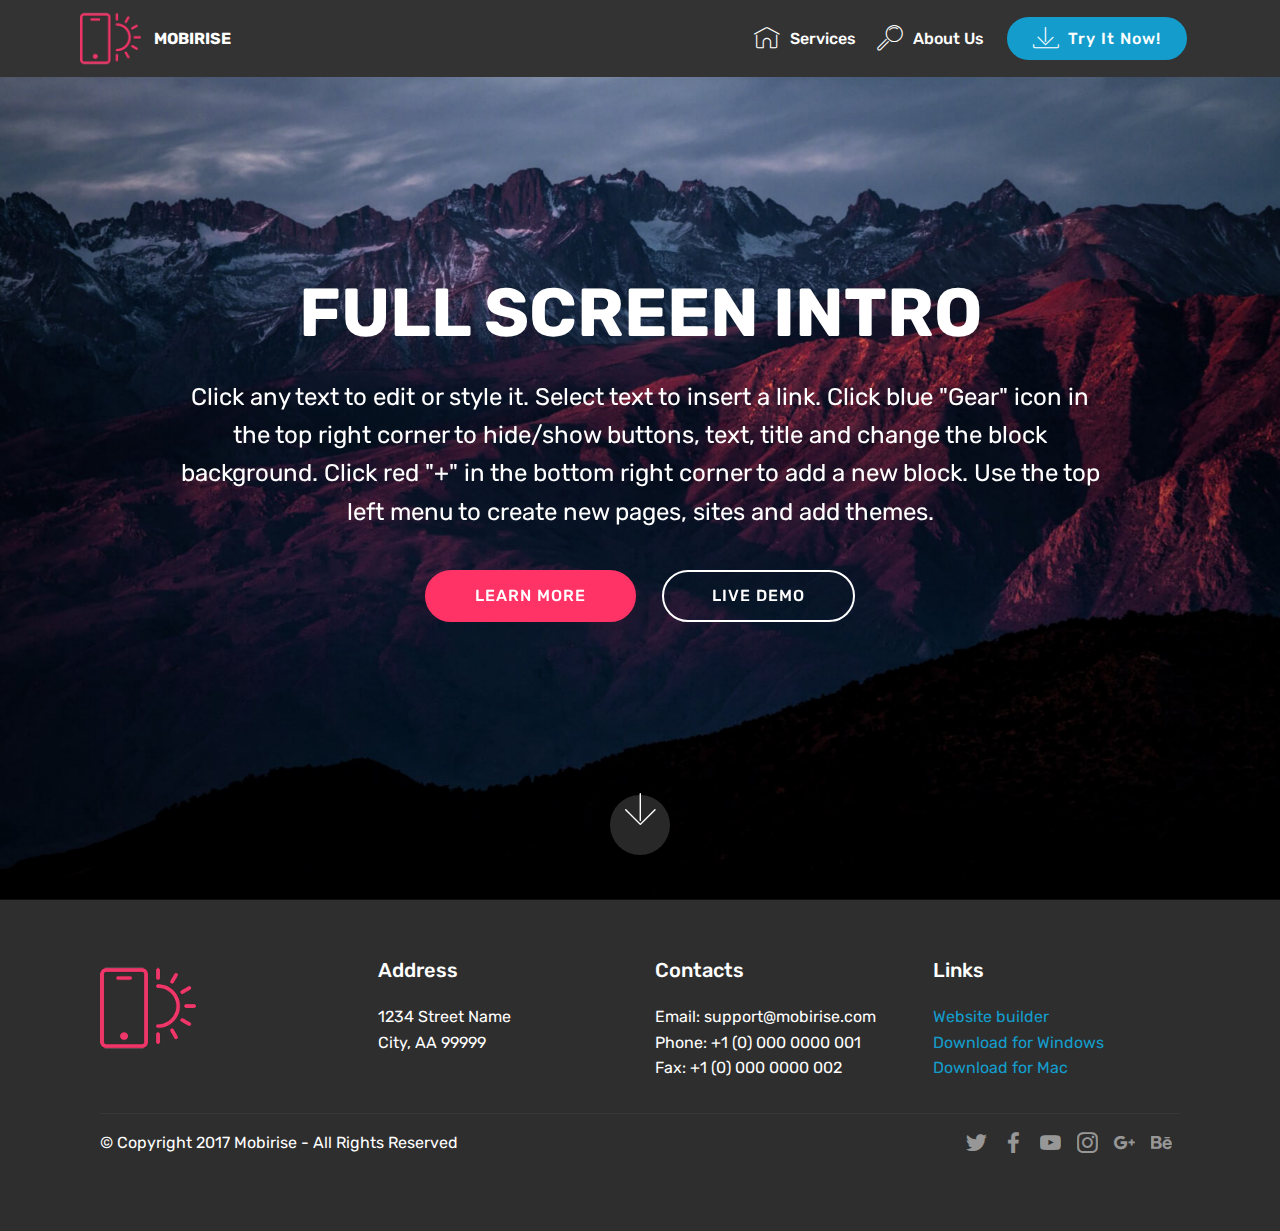
<file: index.html>
<!DOCTYPE html>
<html >
<head>
  <!-- Site made with Mobirise Website Builder v4.7.7, https://mobirise.com -->
  <meta charset="UTF-8">
  <meta http-equiv="X-UA-Compatible" content="IE=edge">
  <meta name="generator" content="Mobirise v4.7.7, mobirise.com">
  <meta name="viewport" content="width=device-width, initial-scale=1, minimum-scale=1">
  <link rel="shortcut icon" href="assets/images/logo2.png" type="image/x-icon">
  <meta name="description" content="">
  <title>Home</title>
  <link rel="stylesheet" href="assets/web/assets/mobirise-icons/mobirise-icons.css">
  <link rel="stylesheet" href="assets/tether/tether.min.css">
  <link rel="stylesheet" href="assets/bootstrap/css/bootstrap.min.css">
  <link rel="stylesheet" href="assets/bootstrap/css/bootstrap-grid.min.css">
  <link rel="stylesheet" href="assets/bootstrap/css/bootstrap-reboot.min.css">
  <link rel="stylesheet" href="assets/socicon/css/styles.css">
  <link rel="stylesheet" href="assets/dropdown/css/style.css">
  <link rel="stylesheet" href="assets/theme/css/style.css">
  <link rel="stylesheet" href="assets/mobirise/css/mbr-additional.css" type="text/css">
  
  
  
</head>
<body>
  <section class="menu cid-qTkzRZLJNu" once="menu" id="menu1-0">

    

    <nav class="navbar navbar-expand beta-menu navbar-dropdown align-items-center navbar-fixed-top navbar-toggleable-sm">
        <button class="navbar-toggler navbar-toggler-right" type="button" data-toggle="collapse" data-target="#navbarSupportedContent" aria-controls="navbarSupportedContent" aria-expanded="false" aria-label="Toggle navigation">
            <div class="hamburger">
                <span></span>
                <span></span>
                <span></span>
                <span></span>
            </div>
        </button>
        <div class="menu-logo">
            <div class="navbar-brand">
                <span class="navbar-logo">
                    <a href="https://mobirise.com">
                         <img src="assets/images/logo2.png" alt="Mobirise" style="height: 3.8rem;">
                    </a>
                </span>
                <span class="navbar-caption-wrap"><a class="navbar-caption text-white display-4" href="https://mobirise.com">
                        MOBIRISE
                    </a></span>
            </div>
        </div>
        <div class="collapse navbar-collapse" id="navbarSupportedContent">
            <ul class="navbar-nav nav-dropdown" data-app-modern-menu="true">
                <li class="nav-item">
                    <a class="nav-link link text-white display-4" href="https://mobirise.com">
                        <span class="mbri-home mbr-iconfont mbr-iconfont-btn"></span>
                        Services
                    </a>
                </li>
                <li class="nav-item">
                    <a class="nav-link link text-white display-4" href="https://mobirise.com">
                        <span class="mbri-search mbr-iconfont mbr-iconfont-btn"></span>
                        About Us
                    </a>
                </li>
            </ul>
            <div class="navbar-buttons mbr-section-btn">
                <a class="btn btn-sm btn-primary display-4" href="https://mobirise.com">
                    <span class="mbri-save mbr-iconfont mbr-iconfont-btn "></span>
                    Try It Now!
                </a>
            </div>
        </div>
    </nav>
</section>

<section class="engine"><a href="https://mobirise.me/e">how to make a website</a></section><section class="cid-qTkA127IK8 mbr-fullscreen mbr-parallax-background" id="header2-1">

    

    

    <div class="container align-center">
        <div class="row justify-content-md-center">
            <div class="mbr-white col-md-10">
                <h1 class="mbr-section-title mbr-bold pb-3 mbr-fonts-style display-1">
                    FULL SCREEN INTRO
                </h1>
                
                <p class="mbr-text pb-3 mbr-fonts-style display-5">
                    Click any text to edit or style it. Select text to insert a link. Click blue "Gear" icon in the top right corner to hide/show buttons, text, title and change the block background. Click red "+" in the bottom right corner to add a new block. Use the top left menu to create new pages, sites and add themes.
                </p>
                <div class="mbr-section-btn">
                    <a class="btn btn-md btn-secondary display-4" href="https://mobirise.com">LEARN MORE</a>
                    <a class="btn btn-md btn-white-outline display-4" href="https://mobirise.com">LIVE DEMO</a>
                </div>
            </div>
        </div>
    </div>
    <div class="mbr-arrow hidden-sm-down" aria-hidden="true">
        <a href="#next">
            <i class="mbri-down mbr-iconfont"></i>
        </a>
    </div>
</section>

<section class="cid-qTkAaeaxX5" id="footer1-2">

    

    

    <div class="container">
        <div class="media-container-row content text-white">
            <div class="col-12 col-md-3">
                <div class="media-wrap">
                    <a href="https://mobirise.com/">
                        <img src="assets/images/logo2.png" alt="Mobirise">
                    </a>
                </div>
            </div>
            <div class="col-12 col-md-3 mbr-fonts-style display-7">
                <h5 class="pb-3">
                    Address
                </h5>
                <p class="mbr-text">
                    1234 Street Name
                    <br>City, AA 99999
                </p>
            </div>
            <div class="col-12 col-md-3 mbr-fonts-style display-7">
                <h5 class="pb-3">
                    Contacts
                </h5>
                <p class="mbr-text">
                    Email: support@mobirise.com
                    <br>Phone: +1 (0) 000 0000 001
                    <br>Fax: +1 (0) 000 0000 002
                </p>
            </div>
            <div class="col-12 col-md-3 mbr-fonts-style display-7">
                <h5 class="pb-3">
                    Links
                </h5>
                <p class="mbr-text">
                    <a class="text-primary" href="https://mobirise.com/">Website builder</a>
                    <br><a class="text-primary" href="https://mobirise.com/mobirise-free-win.zip">Download for Windows</a>
                    <br><a class="text-primary" href="https://mobirise.com/mobirise-free-mac.zip">Download for Mac</a>
                </p>
            </div>
        </div>
        <div class="footer-lower">
            <div class="media-container-row">
                <div class="col-sm-12">
                    <hr>
                </div>
            </div>
            <div class="media-container-row mbr-white">
                <div class="col-sm-6 copyright">
                    <p class="mbr-text mbr-fonts-style display-7">
                        © Copyright 2017 Mobirise - All Rights Reserved
                    </p>
                </div>
                <div class="col-md-6">
                    <div class="social-list align-right">
                        <div class="soc-item">
                            <a href="https://twitter.com/mobirise" target="_blank">
                                <span class="socicon-twitter socicon mbr-iconfont mbr-iconfont-social"></span>
                            </a>
                        </div>
                        <div class="soc-item">
                            <a href="https://www.facebook.com/pages/Mobirise/1616226671953247" target="_blank">
                                <span class="socicon-facebook socicon mbr-iconfont mbr-iconfont-social"></span>
                            </a>
                        </div>
                        <div class="soc-item">
                            <a href="https://www.youtube.com/c/mobirise" target="_blank">
                                <span class="socicon-youtube socicon mbr-iconfont mbr-iconfont-social"></span>
                            </a>
                        </div>
                        <div class="soc-item">
                            <a href="https://instagram.com/mobirise" target="_blank">
                                <span class="socicon-instagram socicon mbr-iconfont mbr-iconfont-social"></span>
                            </a>
                        </div>
                        <div class="soc-item">
                            <a href="https://plus.google.com/u/0/+Mobirise" target="_blank">
                                <span class="socicon-googleplus socicon mbr-iconfont mbr-iconfont-social"></span>
                            </a>
                        </div>
                        <div class="soc-item">
                            <a href="https://www.behance.net/Mobirise" target="_blank">
                                <span class="socicon-behance socicon mbr-iconfont mbr-iconfont-social"></span>
                            </a>
                        </div>
                    </div>
                </div>
            </div>
        </div>
    </div>
</section>


  <script src="assets/web/assets/jquery/jquery.min.js"></script>
  <script src="assets/popper/popper.min.js"></script>
  <script src="assets/tether/tether.min.js"></script>
  <script src="assets/bootstrap/js/bootstrap.min.js"></script>
  <script src="assets/dropdown/js/script.min.js"></script>
  <script src="assets/touchswipe/jquery.touch-swipe.min.js"></script>
  <script src="assets/parallax/jarallax.min.js"></script>
  <script src="assets/smoothscroll/smooth-scroll.js"></script>
  <script src="assets/theme/js/script.js"></script>
  
  
</body>
</html>
</file>
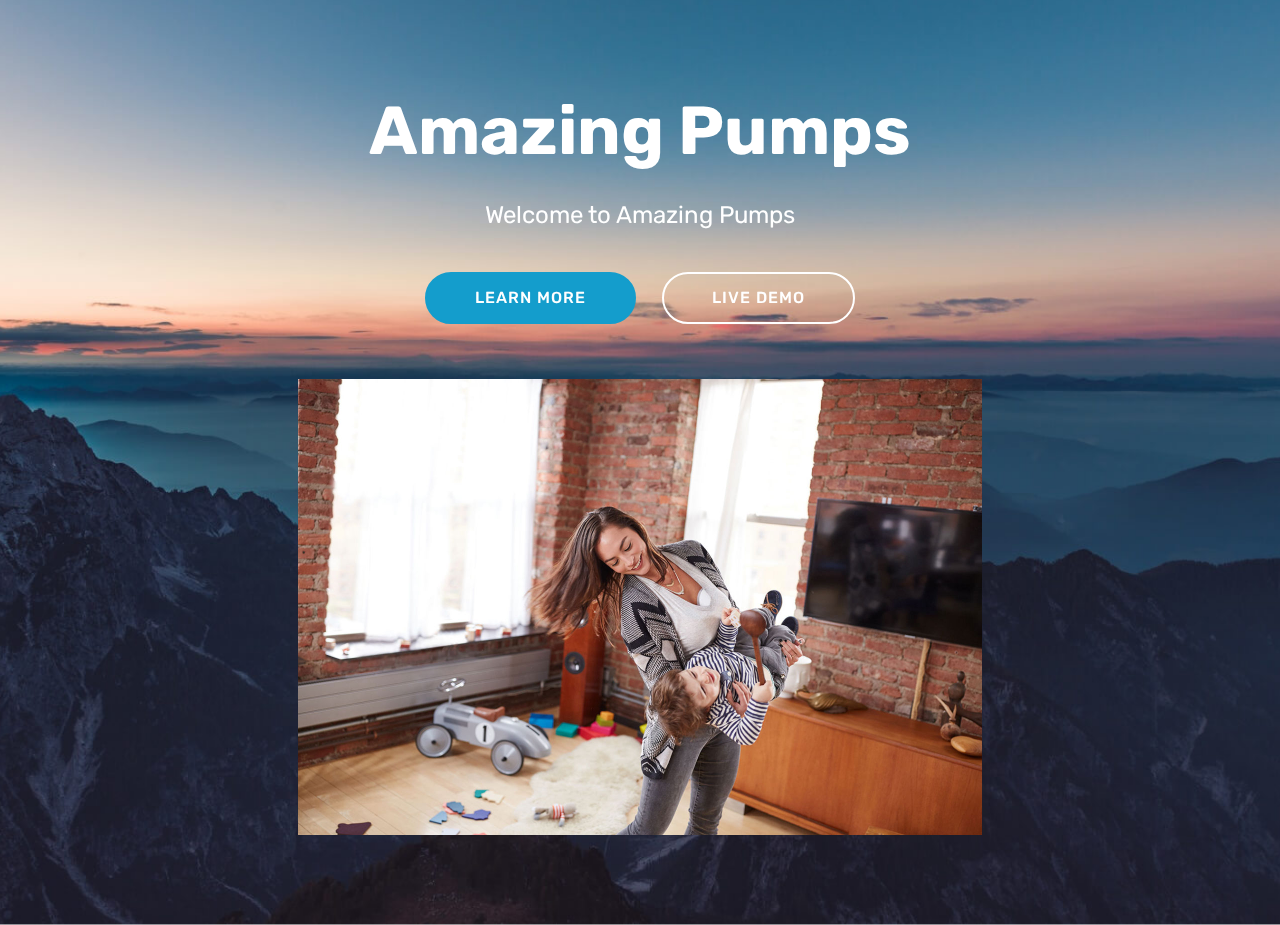
<file: page1.html>
<!DOCTYPE html>
<html >
<head>
  <!-- Site made with Mobirise Website Builder v4.7.7, https://mobirise.com -->
  <meta charset="UTF-8">
  <meta http-equiv="X-UA-Compatible" content="IE=edge">
  <meta name="generator" content="Mobirise v4.7.7, mobirise.com">
  <meta name="viewport" content="width=device-width, initial-scale=1, minimum-scale=1">
  <link rel="shortcut icon" href="assets/images/logo2.png" type="image/x-icon">
  <meta name="description" content="Website Creator Description">
  <title>Page 1</title>
  <link rel="stylesheet" href="assets/tether/tether.min.css">
  <link rel="stylesheet" href="assets/bootstrap/css/bootstrap.min.css">
  <link rel="stylesheet" href="assets/bootstrap/css/bootstrap-grid.min.css">
  <link rel="stylesheet" href="assets/bootstrap/css/bootstrap-reboot.min.css">
  <link rel="stylesheet" href="assets/theme/css/style.css">
  <link rel="stylesheet" href="assets/mobirise/css/mbr-additional.css" type="text/css">
  
  
  
</head>
<body>
  <section class="header4 cid-qUkEdOAaOt mbr-parallax-background" id="header4-8">

    

    

    <div class="container">
        <div class="row justify-content-md-center">
            <div class="media-content col-md-10">
                <h1 class="mbr-section-title align-center mbr-white pb-3 mbr-bold mbr-fonts-style display-1">
                    Amazing Pumps</h1>
                
                <div class="mbr-text align-center mbr-white pb-3">
                    <p class="mbr-text mbr-fonts-style display-5">
                        Welcome to Amazing Pumps</p>
                </div>
                <div class="mbr-section-btn align-center">
                    <a class="btn btn-md btn-primary display-4" href="https://mobirise.com">LEARN MORE</a>
                    <a class="btn btn-md btn-white-outline display-4" href="https://mobirise.com">LIVE DEMO</a>
                </div>
            </div>
            <div class="mbr-figure pt-5">
                <img src="assets/images/home-hero-1-1368x912.jpg" alt="Mobirise" title="" style="width: 60%;">
            </div>
        </div>
    </div>
</section>


  <section class="engine"><a href="https://mobirise.me/y">free html web templates</a></section><script src="assets/web/assets/jquery/jquery.min.js"></script>
  <script src="assets/popper/popper.min.js"></script>
  <script src="assets/tether/tether.min.js"></script>
  <script src="assets/bootstrap/js/bootstrap.min.js"></script>
  <script src="assets/smoothscroll/smooth-scroll.js"></script>
  <script src="assets/parallax/jarallax.min.js"></script>
  <script src="assets/theme/js/script.js"></script>
  
  
</body>
</html>
</file>
<file: assets/web/assets/mobirise-icons/mobirise-icons.css>
@font-face {
  font-family: 'MobiriseIcons';
  src:  url('mobirise-icons.eot?spat4u');
  src:  url('mobirise-icons.eot?spat4u#iefix') format('embedded-opentype'),
    url('mobirise-icons.ttf?spat4u') format('truetype'),
    url('mobirise-icons.woff?spat4u') format('woff'),
    url('mobirise-icons.svg?spat4u#MobiriseIcons') format('svg');
  font-weight: normal;
  font-style: normal;
}

[class^="mbri-"], [class*=" mbri-"] {
  /* use !important to prevent issues with browser extensions that change fonts */
  font-family: MobiriseIcons !important;
  speak: none;
  font-style: normal;
  font-weight: normal;
  font-variant: normal;
  text-transform: none;
  line-height: 1;

  /* Better Font Rendering =========== */
  -webkit-font-smoothing: antialiased;
  -moz-osx-font-smoothing: grayscale;
}

.mbri-add-submenu:before {
  content: "\e900";
}
.mbri-alert:before {
  content: "\e901";
}
.mbri-align-center:before {
  content: "\e902";
}
.mbri-align-justify:before {
  content: "\e903";
}
.mbri-align-left:before {
  content: "\e904";
}
.mbri-align-right:before {
  content: "\e905";
}
.mbri-android:before {
  content: "\e906";
}
.mbri-apple:before {
  content: "\e907";
}
.mbri-arrow-down:before {
  content: "\e908";
}
.mbri-arrow-next:before {
  content: "\e909";
}
.mbri-arrow-prev:before {
  content: "\e90a";
}
.mbri-arrow-up:before {
  content: "\e90b";
}
.mbri-bold:before {
  content: "\e90c";
}
.mbri-bookmark:before {
  content: "\e90d";
}
.mbri-bootstrap:before {
  content: "\e90e";
}
.mbri-briefcase:before {
  content: "\e90f";
}
.mbri-browse:before {
  content: "\e910";
}
.mbri-bulleted-list:before {
  content: "\e911";
}
.mbri-calendar:before {
  content: "\e912";
}
.mbri-camera:before {
  content: "\e913";
}
.mbri-cart-add:before {
  content: "\e914";
}
.mbri-cart-full:before {
  content: "\e915";
}
.mbri-cash:before {
  content: "\e916";
}
.mbri-change-style:before {
  content: "\e917";
}
.mbri-chat:before {
  content: "\e918";
}
.mbri-clock:before {
  content: "\e919";
}
.mbri-close:before {
  content: "\e91a";
}
.mbri-cloud:before {
  content: "\e91b";
}
.mbri-code:before {
  content: "\e91c";
}
.mbri-contact-form:before {
  content: "\e91d";
}
.mbri-credit-card:before {
  content: "\e91e";
}
.mbri-cursor-click:before {
  content: "\e91f";
}
.mbri-cust-feedback:before {
  content: "\e920";
}
.mbri-database:before {
  content: "\e921";
}
.mbri-delivery:before {
  content: "\e922";
}
.mbri-desktop:before {
  content: "\e923";
}
.mbri-devices:before {
  content: "\e924";
}
.mbri-down:before {
  content: "\e925";
}
.mbri-download:before {
  content: "\e989";
}
.mbri-drag-n-drop:before {
  content: "\e927";
}
.mbri-drag-n-drop2:before {
  content: "\e928";
}
.mbri-edit:before {
  content: "\e929";
}
.mbri-edit2:before {
  content: "\e92a";
}
.mbri-error:before {
  content: "\e92b";
}
.mbri-extension:before {
  content: "\e92c";
}
.mbri-features:before {
  content: "\e92d";
}
.mbri-file:before {
  content: "\e92e";
}
.mbri-flag:before {
  content: "\e92f";
}
.mbri-folder:before {
  content: "\e930";
}
.mbri-gift:before {
  content: "\e931";
}
.mbri-github:before {
  content: "\e932";
}
.mbri-globe:before {
  content: "\e933";
}
.mbri-globe-2:before {
  content: "\e934";
}
.mbri-growing-chart:before {
  content: "\e935";
}
.mbri-hearth:before {
  content: "\e936";
}
.mbri-help:before {
  content: "\e937";
}
.mbri-home:before {
  content: "\e938";
}
.mbri-hot-cup:before {
  content: "\e939";
}
.mbri-idea:before {
  content: "\e93a";
}
.mbri-image-gallery:before {
  content: "\e93b";
}
.mbri-image-slider:before {
  content: "\e93c";
}
.mbri-info:before {
  content: "\e93d";
}
.mbri-italic:before {
  content: "\e93e";
}
.mbri-key:before {
  content: "\e93f";
}
.mbri-laptop:before {
  content: "\e940";
}
.mbri-layers:before {
  content: "\e941";
}
.mbri-left-right:before {
  content: "\e942";
}
.mbri-left:before {
  content: "\e943";
}
.mbri-letter:before {
  content: "\e944";
}
.mbri-like:before {
  content: "\e945";
}
.mbri-link:before {
  content: "\e946";
}
.mbri-lock:before {
  content: "\e947";
}
.mbri-login:before {
  content: "\e948";
}
.mbri-logout:before {
  content: "\e949";
}
.mbri-magic-stick:before {
  content: "\e94a";
}
.mbri-map-pin:before {
  content: "\e94b";
}
.mbri-menu:before {
  content: "\e94c";
}
.mbri-mobile:before {
  content: "\e94d";
}
.mbri-mobile2:before {
  content: "\e94e";
}
.mbri-mobirise:before {
  content: "\e94f";
}
.mbri-more-horizontal:before {
  content: "\e950";
}
.mbri-more-vertical:before {
  content: "\e951";
}
.mbri-music:before {
  content: "\e952";
}
.mbri-new-file:before {
  content: "\e953";
}
.mbri-numbered-list:before {
  content: "\e954";
}
.mbri-opened-folder:before {
  content: "\e955";
}
.mbri-pages:before {
  content: "\e956";
}
.mbri-paper-plane:before {
  content: "\e957";
}
.mbri-paperclip:before {
  content: "\e958";
}
.mbri-photo:before {
  content: "\e959";
}
.mbri-photos:before {
  content: "\e95a";
}
.mbri-pin:before {
  content: "\e95b";
}
.mbri-play:before {
  content: "\e95c";
}
.mbri-plus:before {
  content: "\e95d";
}
.mbri-preview:before {
  content: "\e95e";
}
.mbri-print:before {
  content: "\e95f";
}
.mbri-protect:before {
  content: "\e960";
}
.mbri-question:before {
  content: "\e961";
}
.mbri-quote-left:before {
  content: "\e962";
}
.mbri-quote-right:before {
  content: "\e963";
}
.mbri-refresh:before {
  content: "\e964";
}
.mbri-responsive:before {
  content: "\e965";
}
.mbri-right:before {
  content: "\e966";
}
.mbri-rocket:before {
  content: "\e967";
}
.mbri-sad-face:before {
  content: "\e968";
}
.mbri-sale:before {
  content: "\e969";
}
.mbri-save:before {
  content: "\e96a";
}
.mbri-search:before {
  content: "\e96b";
}
.mbri-setting:before {
  content: "\e96c";
}
.mbri-setting2:before {
  content: "\e96d";
}
.mbri-setting3:before {
  content: "\e96e";
}
.mbri-share:before {
  content: "\e96f";
}
.mbri-shopping-bag:before {
  content: "\e970";
}
.mbri-shopping-basket:before {
  content: "\e971";
}
.mbri-shopping-cart:before {
  content: "\e972";
}
.mbri-sites:before {
  content: "\e973";
}
.mbri-smile-face:before {
  content: "\e974";
}
.mbri-speed:before {
  content: "\e975";
}
.mbri-star:before {
  content: "\e976";
}
.mbri-success:before {
  content: "\e977";
}
.mbri-sun:before {
  content: "\e978";
}
.mbri-sun2:before {
  content: "\e979";
}
.mbri-tablet:before {
  content: "\e97a";
}
.mbri-tablet-vertical:before {
  content: "\e97b";
}
.mbri-target:before {
  content: "\e97c";
}
.mbri-timer:before {
  content: "\e97d";
}
.mbri-to-ftp:before {
  content: "\e97e";
}
.mbri-to-local-drive:before {
  content: "\e97f";
}
.mbri-touch-swipe:before {
  content: "\e980";
}
.mbri-touch:before {
  content: "\e981";
}
.mbri-trash:before {
  content: "\e982";
}
.mbri-underline:before {
  content: "\e983";
}
.mbri-unlink:before {
  content: "\e984";
}
.mbri-unlock:before {
  content: "\e985";
}
.mbri-up-down:before {
  content: "\e986";
}
.mbri-up:before {
  content: "\e987";
}
.mbri-update:before {
  content: "\e988";
}
.mbri-upload:before {
 content: "\e926"; 
}
.mbri-user:before {
  content: "\e98a";
}
.mbri-user2:before {
  content: "\e98b";
}
.mbri-users:before {
  content: "\e98c";
}
.mbri-video:before {
  content: "\e98d";
}
.mbri-video-play:before {
  content: "\e98e";
}
.mbri-watch:before {
  content: "\e98f";
}
.mbri-website-theme:before {
  content: "\e990";
}
.mbri-wifi:before {
  content: "\e991";
}
.mbri-windows:before {
  content: "\e992";
}
.mbri-zoom-out:before {
  content: "\e993";
}
.mbri-redo:before {
  content: "\e994";
}
.mbri-undo:before {
  content: "\e995";
}
</file>
<file: assets/socicon/css/styles.css>
@charset "UTF-8";

@font-face {
  font-family: "socicon";
  src:url("../fonts/socicon.eot");
  src:url("../fonts/socicon.eot?#iefix") format("embedded-opentype"),
    url("../fonts/socicon.woff") format("woff"),
    url("../fonts/socicon.ttf") format("truetype"),
    url("../fonts/socicon.svg#socicon") format("svg");
  font-weight: normal;
  font-style: normal;

}

[data-icon]:before {
  font-family: "socicon" !important;
  content: attr(data-icon);
  font-style: normal !important;
  font-weight: normal !important;
  font-variant: normal !important;
  text-transform: none !important;
  speak: none;
  line-height: 1;
  -webkit-font-smoothing: antialiased;
  -moz-osx-font-smoothing: grayscale;
}

[class^="socicon-"]:before,
[class*=" socicon-"]:before {
  font-family: "socicon" !important;
  font-style: normal !important;
  font-weight: normal !important;
  font-variant: normal !important;
  text-transform: none !important;
  speak: none;
  line-height: 1;
  -webkit-font-smoothing: antialiased;
  -moz-osx-font-smoothing: grayscale;
}

.socicon-modelmayhem:before {
  content: "\e000";
}
.socicon-mixcloud:before {
  content: "\e001";
}
.socicon-drupal:before {
  content: "\e002";
}
.socicon-swarm:before {
  content: "\e003";
}
.socicon-istock:before {
  content: "\e004";
}
.socicon-yammer:before {
  content: "\e005";
}
.socicon-ello:before {
  content: "\e006";
}
.socicon-stackoverflow:before {
  content: "\e007";
}
.socicon-persona:before {
  content: "\e008";
}
.socicon-triplej:before {
  content: "\e009";
}
.socicon-houzz:before {
  content: "\e00a";
}
.socicon-rss:before {
  content: "\e00b";
}
.socicon-paypal:before {
  content: "\e00c";
}
.socicon-odnoklassniki:before {
  content: "\e00d";
}
.socicon-airbnb:before {
  content: "\e00e";
}
.socicon-periscope:before {
  content: "\e00f";
}
.socicon-outlook:before {
  content: "\e010";
}
.socicon-coderwall:before {
  content: "\e011";
}
.socicon-tripadvisor:before {
  content: "\e012";
}
.socicon-appnet:before {
  content: "\e013";
}
.socicon-goodreads:before {
  content: "\e014";
}
.socicon-tripit:before {
  content: "\e015";
}
.socicon-lanyrd:before {
  content: "\e016";
}
.socicon-slideshare:before {
  content: "\e017";
}
.socicon-buffer:before {
  content: "\e018";
}
.socicon-disqus:before {
  content: "\e019";
}
.socicon-vkontakte:before {
  content: "\e01a";
}
.socicon-whatsapp:before {
  content: "\e01b";
}
.socicon-patreon:before {
  content: "\e01c";
}
.socicon-storehouse:before {
  content: "\e01d";
}
.socicon-pocket:before {
  content: "\e01e";
}
.socicon-mail:before {
  content: "\e01f";
}
.socicon-blogger:before {
  content: "\e020";
}
.socicon-technorati:before {
  content: "\e021";
}
.socicon-reddit:before {
  content: "\e022";
}
.socicon-dribbble:before {
  content: "\e023";
}
.socicon-stumbleupon:before {
  content: "\e024";
}
.socicon-digg:before {
  content: "\e025";
}
.socicon-envato:before {
  content: "\e026";
}
.socicon-behance:before {
  content: "\e027";
}
.socicon-delicious:before {
  content: "\e028";
}
.socicon-deviantart:before {
  content: "\e029";
}
.socicon-forrst:before {
  content: "\e02a";
}
.socicon-play:before {
  content: "\e02b";
}
.socicon-zerply:before {
  content: "\e02c";
}
.socicon-wikipedia:before {
  content: "\e02d";
}
.socicon-apple:before {
  content: "\e02e";
}
.socicon-flattr:before {
  content: "\e02f";
}
.socicon-github:before {
  content: "\e030";
}
.socicon-renren:before {
  content: "\e031";
}
.socicon-friendfeed:before {
  content: "\e032";
}
.socicon-newsvine:before {
  content: "\e033";
}
.socicon-identica:before {
  content: "\e034";
}
.socicon-bebo:before {
  content: "\e035";
}
.socicon-zynga:before {
  content: "\e036";
}
.socicon-steam:before {
  content: "\e037";
}
.socicon-xbox:before {
  content: "\e038";
}
.socicon-windows:before {
  content: "\e039";
}
.socicon-qq:before {
  content: "\e03a";
}
.socicon-douban:before {
  content: "\e03b";
}
.socicon-meetup:before {
  content: "\e03c";
}
.socicon-playstation:before {
  content: "\e03d";
}
.socicon-android:before {
  content: "\e03e";
}
.socicon-snapchat:before {
  content: "\e03f";
}
.socicon-twitter:before {
  content: "\e040";
}
.socicon-facebook:before {
  content: "\e041";
}
.socicon-googleplus:before {
  content: "\e042";
}
.socicon-pinterest:before {
  content: "\e043";
}
.socicon-foursquare:before {
  content: "\e044";
}
.socicon-yahoo:before {
  content: "\e045";
}
.socicon-skype:before {
  content: "\e046";
}
.socicon-yelp:before {
  content: "\e047";
}
.socicon-feedburner:before {
  content: "\e048";
}
.socicon-linkedin:before {
  content: "\e049";
}
.socicon-viadeo:before {
  content: "\e04a";
}
.socicon-xing:before {
  content: "\e04b";
}
.socicon-myspace:before {
  content: "\e04c";
}
.socicon-soundcloud:before {
  content: "\e04d";
}
.socicon-spotify:before {
  content: "\e04e";
}
.socicon-grooveshark:before {
  content: "\e04f";
}
.socicon-lastfm:before {
  content: "\e050";
}
.socicon-youtube:before {
  content: "\e051";
}
.socicon-vimeo:before {
  content: "\e052";
}
.socicon-dailymotion:before {
  content: "\e053";
}
.socicon-vine:before {
  content: "\e054";
}
.socicon-flickr:before {
  content: "\e055";
}
.socicon-500px:before {
  content: "\e056";
}
.socicon-wordpress:before {
  content: "\e058";
}
.socicon-tumblr:before {
  content: "\e059";
}
.socicon-twitch:before {
  content: "\e05a";
}
.socicon-8tracks:before {
  content: "\e05b";
}
.socicon-amazon:before {
  content: "\e05c";
}
.socicon-icq:before {
  content: "\e05d";
}
.socicon-smugmug:before {
  content: "\e05e";
}
.socicon-ravelry:before {
  content: "\e05f";
}
.socicon-weibo:before {
  content: "\e060";
}
.socicon-baidu:before {
  content: "\e061";
}
.socicon-angellist:before {
  content: "\e062";
}
.socicon-ebay:before {
  content: "\e063";
}
.socicon-imdb:before {
  content: "\e064";
}
.socicon-stayfriends:before {
  content: "\e065";
}
.socicon-residentadvisor:before {
  content: "\e066";
}
.socicon-google:before {
  content: "\e067";
}
.socicon-yandex:before {
  content: "\e068";
}
.socicon-sharethis:before {
  content: "\e069";
}
.socicon-bandcamp:before {
  content: "\e06a";
}
.socicon-itunes:before {
  content: "\e06b";
}
.socicon-deezer:before {
  content: "\e06c";
}
.socicon-telegram:before {
  content: "\e06e";
}
.socicon-openid:before {
  content: "\e06f";
}
.socicon-amplement:before {
  content: "\e070";
}
.socicon-viber:before {
  content: "\e071";
}
.socicon-zomato:before {
  content: "\e072";
}
.socicon-draugiem:before {
  content: "\e074";
}
.socicon-endomodo:before {
  content: "\e075";
}
.socicon-filmweb:before {
  content: "\e076";
}
.socicon-stackexchange:before {
  content: "\e077";
}
.socicon-wykop:before {
  content: "\e078";
}
.socicon-teamspeak:before {
  content: "\e079";
}
.socicon-teamviewer:before {
  content: "\e07a";
}
.socicon-ventrilo:before {
  content: "\e07b";
}
.socicon-younow:before {
  content: "\e07c";
}
.socicon-raidcall:before {
  content: "\e07d";
}
.socicon-mumble:before {
  content: "\e07e";
}
.socicon-medium:before {
  content: "\e06d";
}
.socicon-bebee:before {
  content: "\e07f";
}
.socicon-hitbox:before {
  content: "\e080";
}
.socicon-reverbnation:before {
  content: "\e081";
}
.socicon-formulr:before {
  content: "\e082";
}
.socicon-instagram:before {
  content: "\e057";
}
.socicon-battlenet:before {
  content: "\e083";
}
.socicon-chrome:before {
  content: "\e084";
}
.socicon-discord:before {
  content: "\e086";
}
.socicon-issuu:before {
  content: "\e087";
}
.socicon-macos:before {
  content: "\e088";
}
.socicon-firefox:before {
  content: "\e089";
}
.socicon-opera:before {
  content: "\e08d";
}
.socicon-keybase:before {
  content: "\e090";
}
.socicon-alliance:before {
  content: "\e091";
}
.socicon-livejournal:before {
  content: "\e092";
}
.socicon-googlephotos:before {
  content: "\e093";
}
.socicon-horde:before {
  content: "\e094";
}
.socicon-etsy:before {
  content: "\e095";
}
.socicon-zapier:before {
  content: "\e096";
}
.socicon-google-scholar:before {
  content: "\e097";
}
.socicon-researchgate:before {
  content: "\e098";
}
.socicon-wechat:before {
  content: "\e099";
}
.socicon-strava:before {
  content: "\e09a";
}
.socicon-line:before {
  content: "\e09b";
}
.socicon-lyft:before {
  content: "\e09c";
}
.socicon-uber:before {
  content: "\e09d";
}
.socicon-songkick:before {
  content: "\e09e";
}
.socicon-viewbug:before {
  content: "\e09f";
}
.socicon-googlegroups:before {
  content: "\e0a0";
}
.socicon-quora:before {
  content: "\e073";
}
.socicon-diablo:before {
  content: "\e085";
}
.socicon-blizzard:before {
  content: "\e0a1";
}
.socicon-hearthstone:before {
  content: "\e08b";
}
.socicon-heroes:before {
  content: "\e08a";
}
.socicon-overwatch:before {
  content: "\e08c";
}
.socicon-warcraft:before {
  content: "\e08e";
}
.socicon-starcraft:before {
  content: "\e08f";
}
.socicon-beam:before {
  content: "\e0a2";
}
.socicon-curse:before {
  content: "\e0a3";
}
.socicon-player:before {
  content: "\e0a4";
}
.socicon-streamjar:before {
  content: "\e0a5";
}
.socicon-nintendo:before {
  content: "\e0a6";
}
.socicon-hellocoton:before {
  content: "\e0a7";
}
</file>
<file: assets/dropdown/css/style.css>
.navbar-dropdown {
  left: 0;
  padding: 0;
  position: absolute;
  right: 0;
  top: 0;
  transition: all 0.45s ease;
  z-index: 1030;
  background: #282828; }
  .navbar-dropdown .navbar-logo {
    margin-right: 0.8rem;
    transition: margin 0.3s ease-in-out;
    vertical-align: middle; }
    .navbar-dropdown .navbar-logo img {
      height: 3.125rem;
      transition: all 0.3s ease-in-out; }
    .navbar-dropdown .navbar-logo.mbr-iconfont {
      font-size: 3.125rem;
      line-height: 3.125rem; }
  .navbar-dropdown .navbar-caption {
    font-weight: 700;
    white-space: normal;
    vertical-align: -4px;
    line-height: 3.125rem !important; }
    .navbar-dropdown .navbar-caption, .navbar-dropdown .navbar-caption:hover {
      color: inherit;
      text-decoration: none; }
  .navbar-dropdown .mbr-iconfont + .navbar-caption {
    vertical-align: -1px; }
  .navbar-dropdown.navbar-fixed-top {
    position: fixed; }
  .navbar-dropdown .navbar-brand span {
    vertical-align: -4px; }
  .navbar-dropdown.bg-color.transparent {
    background: none; }
  .navbar-dropdown.navbar-short .navbar-brand {
    padding: 0.625rem 0; }
    .navbar-dropdown.navbar-short .navbar-brand span {
      vertical-align: -1px; }
  .navbar-dropdown.navbar-short .navbar-caption {
    line-height: 2.375rem !important;
    vertical-align: -2px; }
  .navbar-dropdown.navbar-short .navbar-logo {
    margin-right: 0.5rem; }
    .navbar-dropdown.navbar-short .navbar-logo img {
      height: 2.375rem; }
    .navbar-dropdown.navbar-short .navbar-logo.mbr-iconfont {
      font-size: 2.375rem;
      line-height: 2.375rem; }
  .navbar-dropdown.navbar-short .mbr-table-cell {
    height: 3.625rem; }
  .navbar-dropdown .navbar-close {
    left: 0.6875rem;
    position: fixed;
    top: 0.75rem;
    z-index: 1000; }
  .navbar-dropdown .hamburger-icon {
    content: "";
    display: inline-block;
    vertical-align: middle;
    width: 16px;
    -webkit-box-shadow: 0 -6px 0 1px #282828,0 0 0 1px #282828,0 6px 0 1px #282828;
    -moz-box-shadow: 0 -6px 0 1px #282828,0 0 0 1px #282828,0 6px 0 1px #282828;
    box-shadow: 0 -6px 0 1px #282828,0 0 0 1px #282828,0 6px 0 1px #282828; }

.dropdown-menu .dropdown-toggle[data-toggle="dropdown-submenu"]::after {
  border-bottom: 0.35em solid transparent;
  border-left: 0.35em solid;
  border-right: 0;
  border-top: 0.35em solid transparent;
  margin-left: 0.3rem; }

.dropdown-menu .dropdown-item:focus {
  outline: 0; }

.nav-dropdown {
  font-size: 0.75rem;
  font-weight: 500;
  height: auto !important; }
  .nav-dropdown .nav-btn {
    padding-left: 1rem; }
  .nav-dropdown .link {
    margin: .667em 1.667em;
    font-weight: 500;
    padding: 0;
    transition: color .2s ease-in-out; }
    .nav-dropdown .link.dropdown-toggle {
      margin-right: 2.583em; }
      .nav-dropdown .link.dropdown-toggle::after {
        margin-left: .25rem;
        border-top: 0.35em solid;
        border-right: 0.35em solid transparent;
        border-left: 0.35em solid transparent;
        border-bottom: 0; }
      .nav-dropdown .link.dropdown-toggle[aria-expanded="true"] {
        margin: 0;
        padding: 0.667em 3.263em  0.667em 1.667em; }
  .nav-dropdown .link::after,
  .nav-dropdown .dropdown-item::after {
    color: inherit; }
  .nav-dropdown .btn {
    font-size: 0.75rem;
    font-weight: 700;
    letter-spacing: 0;
    margin-bottom: 0;
    padding-left: 1.25rem;
    padding-right: 1.25rem; }
  .nav-dropdown .dropdown-menu {
    border-radius: 0;
    border: 0;
    left: 0;
    margin: 0;
    padding-bottom: 1.25rem;
    padding-top: 1.25rem;
    position: relative; }
  .nav-dropdown .dropdown-submenu {
    margin-left: 0.125rem;
    top: 0; }
  .nav-dropdown .dropdown-item {
    font-weight: 500;
    line-height: 2;
    padding: 0.3846em 4.615em 0.3846em 1.5385em;
    position: relative;
    transition: color .2s ease-in-out, background-color .2s ease-in-out; }
    .nav-dropdown .dropdown-item::after {
      margin-top: -0.3077em;
      position: absolute;
      right: 1.1538em;
      top: 50%; }
    .nav-dropdown .dropdown-item:focus, .nav-dropdown .dropdown-item:hover {
      background: none; }

@media (max-width: 767px) {
  .nav-dropdown.navbar-toggleable-sm {
    bottom: 0;
    display: none;
    left: 0;
    overflow-x: hidden;
    position: fixed;
    top: 0;
    transform: translateX(-100%);
    -ms-transform: translateX(-100%);
    -webkit-transform: translateX(-100%);
    width: 18.75rem;
    z-index: 999; } }
.nav-dropdown.navbar-toggleable-xl {
  bottom: 0;
  display: none;
  left: 0;
  overflow-x: hidden;
  position: fixed;
  top: 0;
  transform: translateX(-100%);
  -ms-transform: translateX(-100%);
  -webkit-transform: translateX(-100%);
  width: 18.75rem;
  z-index: 999; }

.nav-dropdown-sm {
  display: block !important;
  overflow-x: hidden;
  overflow: auto;
  padding-top: 3.875rem; }
  .nav-dropdown-sm::after {
    content: "";
    display: block;
    height: 3rem;
    width: 100%; }
  .nav-dropdown-sm.collapse.in ~ .navbar-close {
    display: block !important; }
  .nav-dropdown-sm.collapsing, .nav-dropdown-sm.collapse.in {
    transform: translateX(0);
    -ms-transform: translateX(0);
    -webkit-transform: translateX(0);
    transition: all 0.25s ease-out;
    -webkit-transition: all 0.25s ease-out;
    background: #282828; }
  .nav-dropdown-sm.collapsing[aria-expanded="false"] {
    transform: translateX(-100%);
    -ms-transform: translateX(-100%);
    -webkit-transform: translateX(-100%); }
  .nav-dropdown-sm .nav-item {
    display: block;
    margin-left: 0 !important;
    padding-left: 0; }
  .nav-dropdown-sm .link,
  .nav-dropdown-sm .dropdown-item {
    border-top: 1px dotted rgba(255, 255, 255, 0.1);
    font-size: 0.8125rem;
    line-height: 1.6;
    margin: 0 !important;
    padding: 0.875rem 2.4rem 0.875rem 1.5625rem !important;
    position: relative;
    white-space: normal; }
    .nav-dropdown-sm .link:focus, .nav-dropdown-sm .link:hover,
    .nav-dropdown-sm .dropdown-item:focus,
    .nav-dropdown-sm .dropdown-item:hover {
      background: rgba(0, 0, 0, 0.2) !important;
      color: #c0a375; }
  .nav-dropdown-sm .nav-btn {
    position: relative;
    padding: 1.5625rem 1.5625rem 0 1.5625rem; }
    .nav-dropdown-sm .nav-btn::before {
      border-top: 1px dotted rgba(255, 255, 255, 0.1);
      content: "";
      left: 0;
      position: absolute;
      top: 0;
      width: 100%; }
    .nav-dropdown-sm .nav-btn + .nav-btn {
      padding-top: 0.625rem; }
      .nav-dropdown-sm .nav-btn + .nav-btn::before {
        display: none; }
  .nav-dropdown-sm .btn {
    padding: 0.625rem 0; }
  .nav-dropdown-sm .dropdown-toggle[data-toggle="dropdown-submenu"]::after {
    margin-left: .25rem;
    border-top: 0.35em solid;
    border-right: 0.35em solid transparent;
    border-left: 0.35em solid transparent;
    border-bottom: 0; }
  .nav-dropdown-sm .dropdown-toggle[data-toggle="dropdown-submenu"][aria-expanded="true"]::after {
    border-top: 0;
    border-right: 0.35em solid transparent;
    border-left: 0.35em solid transparent;
    border-bottom: 0.35em solid; }
  .nav-dropdown-sm .dropdown-menu {
    margin: 0;
    padding: 0;
    position: relative;
    top: 0;
    left: 0;
    width: 100%;
    border: 0;
    float: none;
    border-radius: 0;
    background: none; }
  .nav-dropdown-sm .dropdown-submenu {
    left: 100%;
    margin-left: 0.125rem;
    margin-top: -1.25rem;
    top: 0; }

.navbar-toggleable-sm .nav-dropdown .dropdown-menu {
  position: absolute; }

.navbar-toggleable-sm .nav-dropdown .dropdown-submenu {
  left: 100%;
  margin-left: 0.125rem;
  margin-top: -1.25rem;
  top: 0; }

.navbar-toggleable-sm.opened .nav-dropdown .dropdown-menu {
  position: relative; }

.navbar-toggleable-sm.opened .nav-dropdown .dropdown-submenu {
  left: 0;
  margin-left: 00rem;
  margin-top: 0rem;
  top: 0; }

.is-builder .nav-dropdown.collapsing {
  transition: none !important; }

/*# sourceMappingURL=style.css.map */
</file>
<file: assets/theme/css/style.css>
/*!
 * Mobirise v4 theme (https://mobirise.com/)
 * Copyright 2017 Mobirise
 */
section {
  background-color: #eeeeee; }

section,
.container,
.container-fluid {
  position: relative;
  word-wrap: break-word; }

a.mbr-iconfont:hover {
  text-decoration: none; }

.article .lead p, .article .lead ul, .article .lead ol, .article .lead pre, .article .lead blockquote {
  margin-bottom: 0; }

a {
  font-style: normal;
  font-weight: 400;
  cursor: pointer; }
  a, a:hover {
    text-decoration: none; }

figure {
  margin-bottom: 0; }

body {
  color: #232323; }

h1, h2, h3, h4, h5, h6,
.h1, .h2, .h3, .h4, .h5, .h6,
.display-1, .display-2, .display-3, .display-4 {
  line-height: 1;
  word-break: break-word;
  word-wrap: break-word; }

b, strong {
  font-weight: bold; }

blockquote {
  padding: 10px 0 10px 20px;
  position: relative;
  border-left: 2px solid;
  border-color: #ff3366; }

input:-webkit-autofill, input:-webkit-autofill:hover, input:-webkit-autofill:focus, input:-webkit-autofill:active {
  transition-delay: 9999s;
  transition-property: background-color, color; }

textarea[type="hidden"] {
  display: none; }

body {
  position: relative; }

section {
  background-position: 50% 50%;
  background-repeat: no-repeat;
  background-size: cover; }
  section .mbr-background-video,
  section .mbr-background-video-preview {
    position: absolute;
    bottom: 0;
    left: 0;
    right: 0;
    top: 0; }

.hidden {
  visibility: hidden; }

.mbr-z-index20 {
  z-index: 20; }

/*! Base colors */
.mbr-white {
  color: #ffffff; }

.mbr-black {
  color: #000000; }

.mbr-bg-white {
  background-color: #ffffff; }

.mbr-bg-black {
  background-color: #000000; }

/*! Text-aligns */
.align-left {
  text-align: left; }

.align-center {
  text-align: center; }

.align-right {
  text-align: right; }

@media (max-width: 767px) {
  .align-left, .align-center, .align-right, .mbr-section-btn, .mbr-section-title {
    text-align: center; } }
/*! Font-weight  */
.mbr-light {
  font-weight: 300; }

.mbr-regular {
  font-weight: 400; }

.mbr-semibold {
  font-weight: 500; }

.mbr-bold {
  font-weight: 700; }

/*! Media  */
.media-size-item {
  -webkit-flex: 1 1 auto;
  -moz-flex: 1 1 auto;
  -ms-flex: 1 1 auto;
  -o-flex: 1 1 auto;
  flex: 1 1 auto; }

.media-content {
  -webkit-flex-basis: 100%;
  flex-basis: 100%; }

.media-container-row {
  display: -ms-flexbox;
  display: -webkit-flex;
  display: flex;
  -webkit-flex-direction: row;
  -ms-flex-direction: row;
  flex-direction: row;
  -webkit-flex-wrap: wrap;
  -ms-flex-wrap: wrap;
  flex-wrap: wrap;
  -webkit-justify-content: center;
  -ms-flex-pack: center;
  justify-content: center;
  -webkit-align-content: center;
  -ms-flex-line-pack: center;
  align-content: center;
  -webkit-align-items: start;
  -ms-flex-align: start;
  align-items: start; }
  .media-container-row .media-size-item {
    width: 400px; }

.media-container-column {
  display: -ms-flexbox;
  display: -webkit-flex;
  display: flex;
  -webkit-flex-direction: column;
  -ms-flex-direction: column;
  flex-direction: column;
  -webkit-flex-wrap: wrap;
  -ms-flex-wrap: wrap;
  flex-wrap: wrap;
  -webkit-justify-content: center;
  -ms-flex-pack: center;
  justify-content: center;
  -webkit-align-content: center;
  -ms-flex-line-pack: center;
  align-content: center;
  -webkit-align-items: stretch;
  -ms-flex-align: stretch;
  align-items: stretch; }
  .media-container-column > * {
    width: 100%; }

@media (min-width: 992px) {
  .media-container-row {
    -webkit-flex-wrap: nowrap;
    -ms-flex-wrap: nowrap;
    flex-wrap: nowrap; } }
figure {
  overflow: hidden; }

figure[mbr-media-size] {
  transition: width 0.1s; }

.mbr-figure img, .mbr-figure iframe {
  display: block;
  width: 100%; }

.card {
  background-color: transparent;
  border: none; }

.card-img {
  text-align: center;
  flex-shrink: 0; }

.media {
  max-width: 100%;
  margin: 0 auto; }

.mbr-figure {
  -ms-flex-item-align: center;
  -ms-grid-row-align: center;
  -webkit-align-self: center;
  align-self: center; }

.media-container > div {
  max-width: 100%; }

.mbr-figure img, .card-img img {
  width: 100%; }

@media (max-width: 991px) {
  .media-size-item {
    width: auto !important; }

  .media {
    width: auto; }

  .mbr-figure {
    width: 100% !important; } }
/*! Buttons */
.mbr-section-btn {
  margin-left: -.25rem;
  margin-right: -.25rem;
  font-size: 0; }

nav .mbr-section-btn {
  margin-left: 0rem;
  margin-right: 0rem; }

/*! Btn icon margin */
.btn .mbr-iconfont, .btn.btn-sm .mbr-iconfont {
  cursor: pointer;
  margin-right: 0.5rem; }

.btn.btn-md .mbr-iconfont, .btn.btn-md .mbr-iconfont {
  margin-right: 0.8rem; }

.mbr-regular {
  font-weight: 400; }

.mbr-semibold {
  font-weight: 500; }

.mbr-bold {
  font-weight: 700; }

[type="submit"] {
  -webkit-appearance: none; }

/*! Full-screen */
.mbr-fullscreen .mbr-overlay {
  min-height: 100vh; }

.mbr-fullscreen {
  display: flex;
  display: -webkit-flex;
  display: -moz-flex;
  display: -ms-flex;
  display: -o-flex;
  align-items: center;
  -webkit-align-items: center;
  min-height: 100vh;
  padding-top: 3rem;
  padding-bottom: 3rem; }

/*! Map */
.map {
  height: 25rem;
  position: relative; }
  .map iframe {
    width: 100%;
    height: 100%; }

/* Form */
.form-asterisk {
  font-family: initial;
  position: absolute;
  top: -2px;
  font-weight: normal; }

/*! Scroll to top arrow */
.mbr-arrow-up {
  bottom: 25px;
  right: 90px;
  position: fixed;
  text-align: right;
  z-index: 5000;
  color: #ffffff;
  font-size: 32px;
  transform: rotate(180deg);
  -webkit-transform: rotate(180deg); }

.mbr-arrow-up a {
  background: rgba(0, 0, 0, 0.2);
  border-radius: 3px;
  color: #fff;
  display: inline-block;
  height: 60px;
  width: 60px;
  outline-style: none !important;
  position: relative;
  text-decoration: none;
  transition: all .3s ease-in-out;
  cursor: pointer;
  text-align: center; }
  .mbr-arrow-up a:hover {
    background-color: rgba(0, 0, 0, 0.4); }
  .mbr-arrow-up a i {
    line-height: 60px; }

.mbr-arrow-up-icon {
  display: block;
  color: #fff; }

.mbr-arrow-up-icon::before {
  content: "\203a";
  display: inline-block;
  font-family: serif;
  font-size: 32px;
  line-height: 1;
  font-style: normal;
  position: relative;
  top: 6px;
  left: -4px;
  -webkit-transform: rotate(-90deg);
  transform: rotate(-90deg); }

/*! Arrow Down */
.mbr-arrow {
  position: absolute;
  bottom: 45px;
  left: 50%;
  width: 60px;
  height: 60px;
  cursor: pointer;
  background-color: rgba(80, 80, 80, 0.5);
  border-radius: 50%;
  -webkit-transform: translateX(-50%);
  transform: translateX(-50%); }
  .mbr-arrow > a {
    display: inline-block;
    text-decoration: none;
    outline-style: none;
    -webkit-animation: arrowdown 1.7s ease-in-out infinite;
    animation: arrowdown 1.7s ease-in-out infinite; }
    .mbr-arrow > a > i {
      position: absolute;
      top: -2px;
      left: 15px;
      font-size: 2rem; }

@keyframes arrowdown {
  0% {
    transform: translateY(0px);
    -webkit-transform: translateY(0px); }
  50% {
    transform: translateY(-5px);
    -webkit-transform: translateY(-5px); }
  100% {
    transform: translateY(0px);
    -webkit-transform: translateY(0px); } }
@-webkit-keyframes arrowdown {
  0% {
    transform: translateY(0px);
    -webkit-transform: translateY(0px); }
  50% {
    transform: translateY(-5px);
    -webkit-transform: translateY(-5px); }
  100% {
    transform: translateY(0px);
    -webkit-transform: translateY(0px); } }
@media (max-width: 500px) {
  .mbr-arrow-up {
    left: 50%;
    right: auto;
    transform: translateX(-50%) rotate(180deg);
    -webkit-transform: translateX(-50%) rotate(180deg); } }
/*Gradients animation*/
@keyframes gradient-animation {
  from {
    background-position: 0% 100%;
    animation-timing-function: ease-in-out; }
  to {
    background-position: 100% 0%;
    animation-timing-function: ease-in-out; } }
@-webkit-keyframes gradient-animation {
  from {
    background-position: 0% 100%;
    animation-timing-function: ease-in-out; }
  to {
    background-position: 100% 0%;
    animation-timing-function: ease-in-out; } }
.bg-gradient {
  background-size: 200% 200%;
  animation: gradient-animation 5s infinite alternate;
  -webkit-animation: gradient-animation 5s infinite alternate; }

.menu .navbar-brand {
  display: -webkit-flex; }
  .menu .navbar-brand span {
    display: flex;
    display: -webkit-flex; }
  .menu .navbar-brand .navbar-caption-wrap {
    display: -webkit-flex; }
  .menu .navbar-brand .navbar-logo img {
    display: -webkit-flex; }
@media (min-width: 768px) and (max-width: 991px) {
  .menu .navbar-toggleable-sm .navbar-nav {
    display: -webkit-box;
    display: -webkit-flex;
    display: -ms-flexbox; } }
@media (min-width: 992px) {
  .menu .navbar-nav.nav-dropdown {
    display: -webkit-flex; }
  .menu .navbar-toggleable-sm .navbar-collapse {
    display: -webkit-flex !important; } }

/*# sourceMappingURL=style.css.map */
.engine {
	position: absolute;
	text-indent: -2400px;
	text-align: center;
	padding: 0;
	top: 0;
	left: -2400px;
}
</file>
<file: assets/mobirise/css/mbr-additional.css>
@import url(https://fonts.googleapis.com/css?family=Rubik:300,300i,400,400i,500,500i,700,700i,900,900i);





body {
  font-style: normal;
  line-height: 1.5;
}
.mbr-section-title {
  font-style: normal;
  line-height: 1.2;
}
.mbr-section-subtitle {
  line-height: 1.3;
}
.mbr-text {
  font-style: normal;
  line-height: 1.6;
}
.display-1 {
  font-family: 'Rubik', sans-serif;
  font-size: 4.25rem;
}
.display-1 > .mbr-iconfont {
  font-size: 6.8rem;
}
.display-2 {
  font-family: 'Rubik', sans-serif;
  font-size: 3rem;
}
.display-2 > .mbr-iconfont {
  font-size: 4.8rem;
}
.display-4 {
  font-family: 'Rubik', sans-serif;
  font-size: 1rem;
}
.display-4 > .mbr-iconfont {
  font-size: 1.6rem;
}
.display-5 {
  font-family: 'Rubik', sans-serif;
  font-size: 1.5rem;
}
.display-5 > .mbr-iconfont {
  font-size: 2.4rem;
}
.display-7 {
  font-family: 'Rubik', sans-serif;
  font-size: 1rem;
}
.display-7 > .mbr-iconfont {
  font-size: 1.6rem;
}
/* ---- Fluid typography for mobile devices ---- */
/* 1.4 - font scale ratio ( bootstrap == 1.42857 ) */
/* 100vw - current viewport width */
/* (48 - 20)  48 == 48rem == 768px, 20 == 20rem == 320px(minimal supported viewport) */
/* 0.65 - min scale variable, may vary */
@media (max-width: 768px) {
  .display-1 {
    font-size: 3.4rem;
    font-size: calc( 2.1374999999999997rem + (4.25 - 2.1374999999999997) * ((100vw - 20rem) / (48 - 20)));
    line-height: calc( 1.4 * (2.1374999999999997rem + (4.25 - 2.1374999999999997) * ((100vw - 20rem) / (48 - 20))));
  }
  .display-2 {
    font-size: 2.4rem;
    font-size: calc( 1.7rem + (3 - 1.7) * ((100vw - 20rem) / (48 - 20)));
    line-height: calc( 1.4 * (1.7rem + (3 - 1.7) * ((100vw - 20rem) / (48 - 20))));
  }
  .display-4 {
    font-size: 0.8rem;
    font-size: calc( 1rem + (1 - 1) * ((100vw - 20rem) / (48 - 20)));
    line-height: calc( 1.4 * (1rem + (1 - 1) * ((100vw - 20rem) / (48 - 20))));
  }
  .display-5 {
    font-size: 1.2rem;
    font-size: calc( 1.175rem + (1.5 - 1.175) * ((100vw - 20rem) / (48 - 20)));
    line-height: calc( 1.4 * (1.175rem + (1.5 - 1.175) * ((100vw - 20rem) / (48 - 20))));
  }
}
/* Buttons */
.btn {
  font-weight: 500;
  border-width: 2px;
  font-style: normal;
  letter-spacing: 1px;
  margin: .4rem .8rem;
  white-space: normal;
  -webkit-transition: all 0.3s ease-in-out;
  -moz-transition: all 0.3s ease-in-out;
  transition: all 0.3s ease-in-out;
  padding: 1rem 3rem;
  border-radius: 3px;
  display: inline-flex;
  align-items: center;
  justify-content: center;
  word-break: break-word;
}
.btn-sm {
  font-weight: 500;
  letter-spacing: 1px;
  -webkit-transition: all 0.3s ease-in-out;
  -moz-transition: all 0.3s ease-in-out;
  transition: all 0.3s ease-in-out;
  padding: 0.6rem 1.5rem;
  border-radius: 3px;
}
.btn-md {
  font-weight: 500;
  letter-spacing: 1px;
  margin: .4rem .8rem !important;
  -webkit-transition: all 0.3s ease-in-out;
  -moz-transition: all 0.3s ease-in-out;
  transition: all 0.3s ease-in-out;
  padding: 1rem 3rem;
  border-radius: 3px;
}
.btn-lg {
  font-weight: 500;
  letter-spacing: 1px;
  margin: .4rem .8rem !important;
  -webkit-transition: all 0.3s ease-in-out;
  -moz-transition: all 0.3s ease-in-out;
  transition: all 0.3s ease-in-out;
  padding: 1.2rem 3.2rem;
  border-radius: 3px;
}
.bg-primary {
  background-color: #149dcc !important;
}
.bg-success {
  background-color: #f7ed4a !important;
}
.bg-info {
  background-color: #82786e !important;
}
.bg-warning {
  background-color: #879a9f !important;
}
.bg-danger {
  background-color: #b1a374 !important;
}
.btn-primary,
.btn-primary:active {
  background-color: #149dcc !important;
  border-color: #149dcc !important;
  color: #ffffff !important;
}
.btn-primary:hover,
.btn-primary:focus,
.btn-primary.focus,
.btn-primary.active {
  color: #ffffff !important;
  background-color: #0d6786 !important;
  border-color: #0d6786 !important;
}
.btn-primary.disabled,
.btn-primary:disabled {
  color: #ffffff !important;
  background-color: #0d6786 !important;
  border-color: #0d6786 !important;
}
.btn-secondary,
.btn-secondary:active {
  background-color: #ff3366 !important;
  border-color: #ff3366 !important;
  color: #ffffff !important;
}
.btn-secondary:hover,
.btn-secondary:focus,
.btn-secondary.focus,
.btn-secondary.active {
  color: #ffffff !important;
  background-color: #e50039 !important;
  border-color: #e50039 !important;
}
.btn-secondary.disabled,
.btn-secondary:disabled {
  color: #ffffff !important;
  background-color: #e50039 !important;
  border-color: #e50039 !important;
}
.btn-info,
.btn-info:active {
  background-color: #82786e !important;
  border-color: #82786e !important;
  color: #ffffff !important;
}
.btn-info:hover,
.btn-info:focus,
.btn-info.focus,
.btn-info.active {
  color: #ffffff !important;
  background-color: #59524b !important;
  border-color: #59524b !important;
}
.btn-info.disabled,
.btn-info:disabled {
  color: #ffffff !important;
  background-color: #59524b !important;
  border-color: #59524b !important;
}
.btn-success,
.btn-success:active {
  background-color: #f7ed4a !important;
  border-color: #f7ed4a !important;
  color: #3f3c03 !important;
}
.btn-success:hover,
.btn-success:focus,
.btn-success.focus,
.btn-success.active {
  color: #3f3c03 !important;
  background-color: #eadd0a !important;
  border-color: #eadd0a !important;
}
.btn-success.disabled,
.btn-success:disabled {
  color: #3f3c03 !important;
  background-color: #eadd0a !important;
  border-color: #eadd0a !important;
}
.btn-warning,
.btn-warning:active {
  background-color: #879a9f !important;
  border-color: #879a9f !important;
  color: #ffffff !important;
}
.btn-warning:hover,
.btn-warning:focus,
.btn-warning.focus,
.btn-warning.active {
  color: #ffffff !important;
  background-color: #617479 !important;
  border-color: #617479 !important;
}
.btn-warning.disabled,
.btn-warning:disabled {
  color: #ffffff !important;
  background-color: #617479 !important;
  border-color: #617479 !important;
}
.btn-danger,
.btn-danger:active {
  background-color: #b1a374 !important;
  border-color: #b1a374 !important;
  color: #ffffff !important;
}
.btn-danger:hover,
.btn-danger:focus,
.btn-danger.focus,
.btn-danger.active {
  color: #ffffff !important;
  background-color: #8b7d4e !important;
  border-color: #8b7d4e !important;
}
.btn-danger.disabled,
.btn-danger:disabled {
  color: #ffffff !important;
  background-color: #8b7d4e !important;
  border-color: #8b7d4e !important;
}
.btn-white {
  color: #333333 !important;
}
.btn-white,
.btn-white:active {
  background-color: #ffffff !important;
  border-color: #ffffff !important;
  color: #808080 !important;
}
.btn-white:hover,
.btn-white:focus,
.btn-white.focus,
.btn-white.active {
  color: #808080 !important;
  background-color: #d9d9d9 !important;
  border-color: #d9d9d9 !important;
}
.btn-white.disabled,
.btn-white:disabled {
  color: #808080 !important;
  background-color: #d9d9d9 !important;
  border-color: #d9d9d9 !important;
}
.btn-black,
.btn-black:active {
  background-color: #333333 !important;
  border-color: #333333 !important;
  color: #ffffff !important;
}
.btn-black:hover,
.btn-black:focus,
.btn-black.focus,
.btn-black.active {
  color: #ffffff !important;
  background-color: #0d0d0d !important;
  border-color: #0d0d0d !important;
}
.btn-black.disabled,
.btn-black:disabled {
  color: #ffffff !important;
  background-color: #0d0d0d !important;
  border-color: #0d0d0d !important;
}
.btn-primary-outline,
.btn-primary-outline:active {
  background: none;
  border-color: #0b566f;
  color: #0b566f;
}
.btn-primary-outline:hover,
.btn-primary-outline:focus,
.btn-primary-outline.focus,
.btn-primary-outline.active {
  color: #ffffff;
  background-color: #149dcc;
  border-color: #149dcc;
}
.btn-primary-outline.disabled,
.btn-primary-outline:disabled {
  color: #ffffff !important;
  background-color: #149dcc !important;
  border-color: #149dcc !important;
}
.btn-secondary-outline,
.btn-secondary-outline:active {
  background: none;
  border-color: #cc0033;
  color: #cc0033;
}
.btn-secondary-outline:hover,
.btn-secondary-outline:focus,
.btn-secondary-outline.focus,
.btn-secondary-outline.active {
  color: #ffffff;
  background-color: #ff3366;
  border-color: #ff3366;
}
.btn-secondary-outline.disabled,
.btn-secondary-outline:disabled {
  color: #ffffff !important;
  background-color: #ff3366 !important;
  border-color: #ff3366 !important;
}
.btn-info-outline,
.btn-info-outline:active {
  background: none;
  border-color: #4b453f;
  color: #4b453f;
}
.btn-info-outline:hover,
.btn-info-outline:focus,
.btn-info-outline.focus,
.btn-info-outline.active {
  color: #ffffff;
  background-color: #82786e;
  border-color: #82786e;
}
.btn-info-outline.disabled,
.btn-info-outline:disabled {
  color: #ffffff !important;
  background-color: #82786e !important;
  border-color: #82786e !important;
}
.btn-success-outline,
.btn-success-outline:active {
  background: none;
  border-color: #d2c609;
  color: #d2c609;
}
.btn-success-outline:hover,
.btn-success-outline:focus,
.btn-success-outline.focus,
.btn-success-outline.active {
  color: #3f3c03;
  background-color: #f7ed4a;
  border-color: #f7ed4a;
}
.btn-success-outline.disabled,
.btn-success-outline:disabled {
  color: #3f3c03 !important;
  background-color: #f7ed4a !important;
  border-color: #f7ed4a !important;
}
.btn-warning-outline,
.btn-warning-outline:active {
  background: none;
  border-color: #55666b;
  color: #55666b;
}
.btn-warning-outline:hover,
.btn-warning-outline:focus,
.btn-warning-outline.focus,
.btn-warning-outline.active {
  color: #ffffff;
  background-color: #879a9f;
  border-color: #879a9f;
}
.btn-warning-outline.disabled,
.btn-warning-outline:disabled {
  color: #ffffff !important;
  background-color: #879a9f !important;
  border-color: #879a9f !important;
}
.btn-danger-outline,
.btn-danger-outline:active {
  background: none;
  border-color: #7a6e45;
  color: #7a6e45;
}
.btn-danger-outline:hover,
.btn-danger-outline:focus,
.btn-danger-outline.focus,
.btn-danger-outline.active {
  color: #ffffff;
  background-color: #b1a374;
  border-color: #b1a374;
}
.btn-danger-outline.disabled,
.btn-danger-outline:disabled {
  color: #ffffff !important;
  background-color: #b1a374 !important;
  border-color: #b1a374 !important;
}
.btn-black-outline,
.btn-black-outline:active {
  background: none;
  border-color: #000000;
  color: #000000;
}
.btn-black-outline:hover,
.btn-black-outline:focus,
.btn-black-outline.focus,
.btn-black-outline.active {
  color: #ffffff;
  background-color: #333333;
  border-color: #333333;
}
.btn-black-outline.disabled,
.btn-black-outline:disabled {
  color: #ffffff !important;
  background-color: #333333 !important;
  border-color: #333333 !important;
}
.btn-white-outline,
.btn-white-outline:active,
.btn-white-outline.active {
  background: none;
  border-color: #ffffff;
  color: #ffffff;
}
.btn-white-outline:hover,
.btn-white-outline:focus,
.btn-white-outline.focus {
  color: #333333;
  background-color: #ffffff;
  border-color: #ffffff;
}
.text-primary {
  color: #149dcc !important;
}
.text-secondary {
  color: #ff3366 !important;
}
.text-success {
  color: #f7ed4a !important;
}
.text-info {
  color: #82786e !important;
}
.text-warning {
  color: #879a9f !important;
}
.text-danger {
  color: #b1a374 !important;
}
.text-white {
  color: #ffffff !important;
}
.text-black {
  color: #000000 !important;
}
a.text-primary:hover,
a.text-primary:focus {
  color: #0b566f !important;
}
a.text-secondary:hover,
a.text-secondary:focus {
  color: #cc0033 !important;
}
a.text-success:hover,
a.text-success:focus {
  color: #d2c609 !important;
}
a.text-info:hover,
a.text-info:focus {
  color: #4b453f !important;
}
a.text-warning:hover,
a.text-warning:focus {
  color: #55666b !important;
}
a.text-danger:hover,
a.text-danger:focus {
  color: #7a6e45 !important;
}
a.text-white:hover,
a.text-white:focus {
  color: #b3b3b3 !important;
}
a.text-black:hover,
a.text-black:focus {
  color: #4d4d4d !important;
}
.alert-success {
  background-color: #70c770;
}
.alert-info {
  background-color: #82786e;
}
.alert-warning {
  background-color: #879a9f;
}
.alert-danger {
  background-color: #b1a374;
}
.mbr-section-btn a.btn:not(.btn-form) {
  border-radius: 100px;
}
.mbr-section-btn a.btn:not(.btn-form):hover,
.mbr-section-btn a.btn:not(.btn-form):focus {
  box-shadow: none !important;
}
.mbr-section-btn a.btn:not(.btn-form):hover,
.mbr-section-btn a.btn:not(.btn-form):focus {
  box-shadow: 0 10px 40px 0 rgba(0, 0, 0, 0.2) !important;
  -webkit-box-shadow: 0 10px 40px 0 rgba(0, 0, 0, 0.2) !important;
}
.mbr-gallery-filter li a {
  border-radius: 100px !important;
}
.mbr-gallery-filter li.active .btn {
  background-color: #149dcc;
  border-color: #149dcc;
  color: #ffffff;
}
.mbr-gallery-filter li.active .btn:focus {
  box-shadow: none;
}
.nav-tabs .nav-link {
  border-radius: 100px !important;
}
.btn-form {
  border-radius: 0;
}
.btn-form:hover {
  cursor: pointer;
}
a,
a:hover {
  color: #149dcc;
}
.mbr-plan-header.bg-primary .mbr-plan-subtitle,
.mbr-plan-header.bg-primary .mbr-plan-price-desc {
  color: #b4e6f8;
}
.mbr-plan-header.bg-success .mbr-plan-subtitle,
.mbr-plan-header.bg-success .mbr-plan-price-desc {
  color: #ffffff;
}
.mbr-plan-header.bg-info .mbr-plan-subtitle,
.mbr-plan-header.bg-info .mbr-plan-price-desc {
  color: #beb8b2;
}
.mbr-plan-header.bg-warning .mbr-plan-subtitle,
.mbr-plan-header.bg-warning .mbr-plan-price-desc {
  color: #ced6d8;
}
.mbr-plan-header.bg-danger .mbr-plan-subtitle,
.mbr-plan-header.bg-danger .mbr-plan-price-desc {
  color: #dfd9c6;
}
/* Scroll to top button*/
.scrollToTop_wraper {
  display: none;
}
#scrollToTop a i:before {
  content: '';
  position: absolute;
  height: 40%;
  top: 25%;
  background: #fff;
  width: 2px;
  left: calc(50% - 1px);
}
#scrollToTop a i:after {
  content: '';
  position: absolute;
  display: block;
  border-top: 2px solid #fff;
  border-right: 2px solid #fff;
  width: 40%;
  height: 40%;
  left: 30%;
  bottom: 30%;
  transform: rotate(135deg);
}
/* Others*/
.note-check a[data-value=Rubik] {
  font-style: normal;
}
.mbr-arrow a {
  color: #ffffff;
}
@media (max-width: 767px) {
  .mbr-arrow {
    display: none;
  }
}
.form-control-label {
  position: relative;
  cursor: pointer;
  margin-bottom: .357em;
  padding: 0;
}
.alert {
  color: #ffffff;
  border-radius: 0;
  border: 0;
  font-size: .875rem;
  line-height: 1.5;
  margin-bottom: 1.875rem;
  padding: 1.25rem;
  position: relative;
}
.alert.alert-form::after {
  background-color: inherit;
  bottom: -7px;
  content: "";
  display: block;
  height: 14px;
  left: 50%;
  margin-left: -7px;
  position: absolute;
  transform: rotate(45deg);
  width: 14px;
}
.form-control {
  background-color: #f5f5f5;
  box-shadow: none;
  color: #565656;
  font-family: 'Rubik', sans-serif;
  font-size: 1rem;
  line-height: 1.43;
  min-height: 3.5em;
  padding: 1.07em .5em;
}
.form-control > .mbr-iconfont {
  font-size: 1.6rem;
}
.form-control,
.form-control:focus {
  border: 1px solid #e8e8e8;
}
.form-active .form-control:invalid {
  border-color: red;
}
.mbr-overlay {
  background-color: #000;
  bottom: 0;
  left: 0;
  opacity: .5;
  position: absolute;
  right: 0;
  top: 0;
  z-index: 0;
}
blockquote {
  font-style: italic;
  padding: 10px 0 10px 20px;
  font-size: 1.09rem;
  position: relative;
  border-color: #149dcc;
  border-width: 3px;
}
ul,
ol,
pre,
blockquote {
  margin-bottom: 2.3125rem;
}
pre {
  background: #f4f4f4;
  padding: 10px 24px;
  white-space: pre-wrap;
}
.inactive {
  -webkit-user-select: none;
  -moz-user-select: none;
  -ms-user-select: none;
  user-select: none;
  pointer-events: none;
  -webkit-user-drag: none;
  user-drag: none;
}
.mbr-section__comments .row {
  justify-content: center;
}
/* Forms */
.mbr-form .btn {
  margin: .4rem 0;
}
.mbr-form .input-group-btn a.btn {
  border-radius: 100px !important;
}
.mbr-form .input-group-btn a.btn:hover {
  box-shadow: 0 10px 40px 0 rgba(0, 0, 0, 0.2);
}
.mbr-form .input-group-btn button[type="submit"] {
  border-radius: 100px !important;
  padding: 1rem 3rem;
}
.mbr-form .input-group-btn button[type="submit"]:hover {
  box-shadow: 0 10px 40px 0 rgba(0, 0, 0, 0.2);
}
.form2 .form-control {
  border-top-left-radius: 100px;
  border-bottom-left-radius: 100px;
}
.form2 .input-group-btn a.btn {
  border-top-left-radius: 0 !important;
  border-bottom-left-radius: 0 !important;
}
.form2 .input-group-btn button[type="submit"] {
  border-top-left-radius: 0 !important;
  border-bottom-left-radius: 0 !important;
}
.form3 input[type="email"] {
  border-radius: 100px !important;
}
@media (max-width: 349px) {
  .form2 input[type="email"] {
    border-radius: 100px !important;
  }
  .form2 .input-group-btn a.btn {
    border-radius: 100px !important;
  }
  .form2 .input-group-btn button[type="submit"] {
    border-radius: 100px !important;
  }
}
@media (max-width: 767px) {
  .btn {
    font-size: .75rem !important;
  }
  .btn .mbr-iconfont {
    font-size: 1rem !important;
  }
}
/* Social block */
.btn-social {
  font-size: 20px;
  border-radius: 50%;
  padding: 0;
  width: 44px;
  height: 44px;
  line-height: 44px;
  text-align: center;
  position: relative;
  border: 2px solid #c0a375;
  border-color: #149dcc;
  color: #232323;
  cursor: pointer;
}
.btn-social i {
  top: 0;
  line-height: 44px;
  width: 44px;
}
.btn-social:hover {
  color: #fff;
  background: #149dcc;
}
.btn-social + .btn {
  margin-left: .1rem;
}
/* Footer */
.mbr-footer-content li::before,
.mbr-footer .mbr-contacts li::before {
  background: #149dcc;
}
.mbr-footer-content li a:hover,
.mbr-footer .mbr-contacts li a:hover {
  color: #149dcc;
}
.footer3 input[type="email"],
.footer4 input[type="email"] {
  border-radius: 100px !important;
}
.footer3 .input-group-btn a.btn,
.footer4 .input-group-btn a.btn {
  border-radius: 100px !important;
}
.footer3 .input-group-btn button[type="submit"],
.footer4 .input-group-btn button[type="submit"] {
  border-radius: 100px !important;
}
/* Headers*/
.header13 .form-inline input[type="email"],
.header14 .form-inline input[type="email"] {
  border-radius: 100px;
}
.header13 .form-inline input[type="text"],
.header14 .form-inline input[type="text"] {
  border-radius: 100px;
}
.header13 .form-inline input[type="tel"],
.header14 .form-inline input[type="tel"] {
  border-radius: 100px;
}
.header13 .form-inline a.btn,
.header14 .form-inline a.btn {
  border-radius: 100px;
}
.header13 .form-inline button,
.header14 .form-inline button {
  border-radius: 100px !important;
}
.offset-1 {
  margin-left: 8.33333%;
}
.offset-2 {
  margin-left: 16.66667%;
}
.offset-3 {
  margin-left: 25%;
}
.offset-4 {
  margin-left: 33.33333%;
}
.offset-5 {
  margin-left: 41.66667%;
}
.offset-6 {
  margin-left: 50%;
}
.offset-7 {
  margin-left: 58.33333%;
}
.offset-8 {
  margin-left: 66.66667%;
}
.offset-9 {
  margin-left: 75%;
}
.offset-10 {
  margin-left: 83.33333%;
}
.offset-11 {
  margin-left: 91.66667%;
}
@media (min-width: 576px) {
  .offset-sm-0 {
    margin-left: 0%;
  }
  .offset-sm-1 {
    margin-left: 8.33333%;
  }
  .offset-sm-2 {
    margin-left: 16.66667%;
  }
  .offset-sm-3 {
    margin-left: 25%;
  }
  .offset-sm-4 {
    margin-left: 33.33333%;
  }
  .offset-sm-5 {
    margin-left: 41.66667%;
  }
  .offset-sm-6 {
    margin-left: 50%;
  }
  .offset-sm-7 {
    margin-left: 58.33333%;
  }
  .offset-sm-8 {
    margin-left: 66.66667%;
  }
  .offset-sm-9 {
    margin-left: 75%;
  }
  .offset-sm-10 {
    margin-left: 83.33333%;
  }
  .offset-sm-11 {
    margin-left: 91.66667%;
  }
}
@media (min-width: 768px) {
  .offset-md-0 {
    margin-left: 0%;
  }
  .offset-md-1 {
    margin-left: 8.33333%;
  }
  .offset-md-2 {
    margin-left: 16.66667%;
  }
  .offset-md-3 {
    margin-left: 25%;
  }
  .offset-md-4 {
    margin-left: 33.33333%;
  }
  .offset-md-5 {
    margin-left: 41.66667%;
  }
  .offset-md-6 {
    margin-left: 50%;
  }
  .offset-md-7 {
    margin-left: 58.33333%;
  }
  .offset-md-8 {
    margin-left: 66.66667%;
  }
  .offset-md-9 {
    margin-left: 75%;
  }
  .offset-md-10 {
    margin-left: 83.33333%;
  }
  .offset-md-11 {
    margin-left: 91.66667%;
  }
}
@media (min-width: 992px) {
  .offset-lg-0 {
    margin-left: 0%;
  }
  .offset-lg-1 {
    margin-left: 8.33333%;
  }
  .offset-lg-2 {
    margin-left: 16.66667%;
  }
  .offset-lg-3 {
    margin-left: 25%;
  }
  .offset-lg-4 {
    margin-left: 33.33333%;
  }
  .offset-lg-5 {
    margin-left: 41.66667%;
  }
  .offset-lg-6 {
    margin-left: 50%;
  }
  .offset-lg-7 {
    margin-left: 58.33333%;
  }
  .offset-lg-8 {
    margin-left: 66.66667%;
  }
  .offset-lg-9 {
    margin-left: 75%;
  }
  .offset-lg-10 {
    margin-left: 83.33333%;
  }
  .offset-lg-11 {
    margin-left: 91.66667%;
  }
}
@media (min-width: 1200px) {
  .offset-xl-0 {
    margin-left: 0%;
  }
  .offset-xl-1 {
    margin-left: 8.33333%;
  }
  .offset-xl-2 {
    margin-left: 16.66667%;
  }
  .offset-xl-3 {
    margin-left: 25%;
  }
  .offset-xl-4 {
    margin-left: 33.33333%;
  }
  .offset-xl-5 {
    margin-left: 41.66667%;
  }
  .offset-xl-6 {
    margin-left: 50%;
  }
  .offset-xl-7 {
    margin-left: 58.33333%;
  }
  .offset-xl-8 {
    margin-left: 66.66667%;
  }
  .offset-xl-9 {
    margin-left: 75%;
  }
  .offset-xl-10 {
    margin-left: 83.33333%;
  }
  .offset-xl-11 {
    margin-left: 91.66667%;
  }
}
.navbar-toggler {
  -webkit-align-self: flex-start;
  -ms-flex-item-align: start;
  align-self: flex-start;
  padding: 0.25rem 0.75rem;
  font-size: 1.25rem;
  line-height: 1;
  background: transparent;
  border: 1px solid transparent;
  -webkit-border-radius: 0.25rem;
  border-radius: 0.25rem;
}
.navbar-toggler:focus,
.navbar-toggler:hover {
  text-decoration: none;
}
.navbar-toggler-icon {
  display: inline-block;
  width: 1.5em;
  height: 1.5em;
  vertical-align: middle;
  content: "";
  background: no-repeat center center;
  -webkit-background-size: 100% 100%;
  -o-background-size: 100% 100%;
  background-size: 100% 100%;
}
.navbar-toggler-left {
  position: absolute;
  left: 1rem;
}
.navbar-toggler-right {
  position: absolute;
  right: 1rem;
}
@media (max-width: 575px) {
  .navbar-toggleable .navbar-nav .dropdown-menu {
    position: static;
    float: none;
  }
  .navbar-toggleable > .container {
    padding-right: 0;
    padding-left: 0;
  }
}
@media (min-width: 576px) {
  .navbar-toggleable {
    -webkit-box-orient: horizontal;
    -webkit-box-direction: normal;
    -webkit-flex-direction: row;
    -ms-flex-direction: row;
    flex-direction: row;
    -webkit-flex-wrap: nowrap;
    -ms-flex-wrap: nowrap;
    flex-wrap: nowrap;
    -webkit-box-align: center;
    -webkit-align-items: center;
    -ms-flex-align: center;
    align-items: center;
  }
  .navbar-toggleable .navbar-nav {
    -webkit-box-orient: horizontal;
    -webkit-box-direction: normal;
    -webkit-flex-direction: row;
    -ms-flex-direction: row;
    flex-direction: row;
  }
  .navbar-toggleable .navbar-nav .nav-link {
    padding-right: .5rem;
    padding-left: .5rem;
  }
  .navbar-toggleable > .container {
    display: -webkit-box;
    display: -webkit-flex;
    display: -ms-flexbox;
    display: flex;
    -webkit-flex-wrap: nowrap;
    -ms-flex-wrap: nowrap;
    flex-wrap: nowrap;
    -webkit-box-align: center;
    -webkit-align-items: center;
    -ms-flex-align: center;
    align-items: center;
  }
  .navbar-toggleable .navbar-collapse {
    display: -webkit-box !important;
    display: -webkit-flex !important;
    display: -ms-flexbox !important;
    display: flex !important;
    width: 100%;
  }
  .navbar-toggleable .navbar-toggler {
    display: none;
  }
}
@media (max-width: 767px) {
  .navbar-toggleable-sm .navbar-nav .dropdown-menu {
    position: static;
    float: none;
  }
  .navbar-toggleable-sm > .container {
    padding-right: 0;
    padding-left: 0;
  }
}
@media (min-width: 768px) {
  .navbar-toggleable-sm {
    -webkit-box-orient: horizontal;
    -webkit-box-direction: normal;
    -webkit-flex-direction: row;
    -ms-flex-direction: row;
    flex-direction: row;
    -webkit-flex-wrap: nowrap;
    -ms-flex-wrap: nowrap;
    flex-wrap: nowrap;
    -webkit-box-align: center;
    -webkit-align-items: center;
    -ms-flex-align: center;
    align-items: center;
  }
  .navbar-toggleable-sm .navbar-nav {
    -webkit-box-orient: horizontal;
    -webkit-box-direction: normal;
    -webkit-flex-direction: row;
    -ms-flex-direction: row;
    flex-direction: row;
  }
  .navbar-toggleable-sm .navbar-nav .nav-link {
    padding-right: .5rem;
    padding-left: .5rem;
  }
  .navbar-toggleable-sm > .container {
    display: -webkit-box;
    display: -webkit-flex;
    display: -ms-flexbox;
    display: flex;
    -webkit-flex-wrap: nowrap;
    -ms-flex-wrap: nowrap;
    flex-wrap: nowrap;
    -webkit-box-align: center;
    -webkit-align-items: center;
    -ms-flex-align: center;
    align-items: center;
  }
  .navbar-toggleable-sm .navbar-collapse {
    display: -webkit-box !important;
    display: -webkit-flex !important;
    display: -ms-flexbox !important;
    display: flex !important;
    width: 100%;
  }
  .navbar-toggleable-sm .navbar-toggler {
    display: none;
  }
}
@media (max-width: 991px) {
  .navbar-toggleable-md .navbar-nav .dropdown-menu {
    position: static;
    float: none;
  }
  .navbar-toggleable-md > .container {
    padding-right: 0;
    padding-left: 0;
  }
}
@media (min-width: 992px) {
  .navbar-toggleable-md {
    -webkit-box-orient: horizontal;
    -webkit-box-direction: normal;
    -webkit-flex-direction: row;
    -ms-flex-direction: row;
    flex-direction: row;
    -webkit-flex-wrap: nowrap;
    -ms-flex-wrap: nowrap;
    flex-wrap: nowrap;
    -webkit-box-align: center;
    -webkit-align-items: center;
    -ms-flex-align: center;
    align-items: center;
  }
  .navbar-toggleable-md .navbar-nav {
    -webkit-box-orient: horizontal;
    -webkit-box-direction: normal;
    -webkit-flex-direction: row;
    -ms-flex-direction: row;
    flex-direction: row;
  }
  .navbar-toggleable-md .navbar-nav .nav-link {
    padding-right: .5rem;
    padding-left: .5rem;
  }
  .navbar-toggleable-md > .container {
    display: -webkit-box;
    display: -webkit-flex;
    display: -ms-flexbox;
    display: flex;
    -webkit-flex-wrap: nowrap;
    -ms-flex-wrap: nowrap;
    flex-wrap: nowrap;
    -webkit-box-align: center;
    -webkit-align-items: center;
    -ms-flex-align: center;
    align-items: center;
  }
  .navbar-toggleable-md .navbar-collapse {
    display: -webkit-box !important;
    display: -webkit-flex !important;
    display: -ms-flexbox !important;
    display: flex !important;
    width: 100%;
  }
  .navbar-toggleable-md .navbar-toggler {
    display: none;
  }
}
@media (max-width: 1199px) {
  .navbar-toggleable-lg .navbar-nav .dropdown-menu {
    position: static;
    float: none;
  }
  .navbar-toggleable-lg > .container {
    padding-right: 0;
    padding-left: 0;
  }
}
@media (min-width: 1200px) {
  .navbar-toggleable-lg {
    -webkit-box-orient: horizontal;
    -webkit-box-direction: normal;
    -webkit-flex-direction: row;
    -ms-flex-direction: row;
    flex-direction: row;
    -webkit-flex-wrap: nowrap;
    -ms-flex-wrap: nowrap;
    flex-wrap: nowrap;
    -webkit-box-align: center;
    -webkit-align-items: center;
    -ms-flex-align: center;
    align-items: center;
  }
  .navbar-toggleable-lg .navbar-nav {
    -webkit-box-orient: horizontal;
    -webkit-box-direction: normal;
    -webkit-flex-direction: row;
    -ms-flex-direction: row;
    flex-direction: row;
  }
  .navbar-toggleable-lg .navbar-nav .nav-link {
    padding-right: .5rem;
    padding-left: .5rem;
  }
  .navbar-toggleable-lg > .container {
    display: -webkit-box;
    display: -webkit-flex;
    display: -ms-flexbox;
    display: flex;
    -webkit-flex-wrap: nowrap;
    -ms-flex-wrap: nowrap;
    flex-wrap: nowrap;
    -webkit-box-align: center;
    -webkit-align-items: center;
    -ms-flex-align: center;
    align-items: center;
  }
  .navbar-toggleable-lg .navbar-collapse {
    display: -webkit-box !important;
    display: -webkit-flex !important;
    display: -ms-flexbox !important;
    display: flex !important;
    width: 100%;
  }
  .navbar-toggleable-lg .navbar-toggler {
    display: none;
  }
}
.navbar-toggleable-xl {
  -webkit-box-orient: horizontal;
  -webkit-box-direction: normal;
  -webkit-flex-direction: row;
  -ms-flex-direction: row;
  flex-direction: row;
  -webkit-flex-wrap: nowrap;
  -ms-flex-wrap: nowrap;
  flex-wrap: nowrap;
  -webkit-box-align: center;
  -webkit-align-items: center;
  -ms-flex-align: center;
  align-items: center;
}
.navbar-toggleable-xl .navbar-nav .dropdown-menu {
  position: static;
  float: none;
}
.navbar-toggleable-xl > .container {
  padding-right: 0;
  padding-left: 0;
}
.navbar-toggleable-xl .navbar-nav {
  -webkit-box-orient: horizontal;
  -webkit-box-direction: normal;
  -webkit-flex-direction: row;
  -ms-flex-direction: row;
  flex-direction: row;
}
.navbar-toggleable-xl .navbar-nav .nav-link {
  padding-right: .5rem;
  padding-left: .5rem;
}
.navbar-toggleable-xl > .container {
  display: -webkit-box;
  display: -webkit-flex;
  display: -ms-flexbox;
  display: flex;
  -webkit-flex-wrap: nowrap;
  -ms-flex-wrap: nowrap;
  flex-wrap: nowrap;
  -webkit-box-align: center;
  -webkit-align-items: center;
  -ms-flex-align: center;
  align-items: center;
}
.navbar-toggleable-xl .navbar-collapse {
  display: -webkit-box !important;
  display: -webkit-flex !important;
  display: -ms-flexbox !important;
  display: flex !important;
  width: 100%;
}
.navbar-toggleable-xl .navbar-toggler {
  display: none;
}
.card-img {
  width: auto;
}
.menu .navbar.collapsed:not(.beta-menu) {
  flex-direction: column;
}
.carousel-item.active,
.carousel-item-next,
.carousel-item-prev {
  display: -webkit-box;
  display: -webkit-flex;
  display: -ms-flexbox;
  display: flex;
}
.note-air-layout .dropup .dropdown-menu,
.note-air-layout .navbar-fixed-bottom .dropdown .dropdown-menu {
  bottom: initial !important;
}
html,
body {
  height: auto;
  min-height: 100vh;
}
.dropup .dropdown-toggle::after {
  display: none;
}
.cid-qTkzRZLJNu .navbar {
  padding: .5rem 0;
  background: #333333;
  transition: none;
  min-height: 77px;
}
.cid-qTkzRZLJNu .navbar-dropdown.bg-color.transparent.opened {
  background: #333333;
}
.cid-qTkzRZLJNu a {
  font-style: normal;
}
.cid-qTkzRZLJNu .nav-item span {
  padding-right: 0.4em;
  line-height: 0.5em;
  vertical-align: text-bottom;
  position: relative;
  text-decoration: none;
}
.cid-qTkzRZLJNu .nav-item a {
  display: flex;
  align-items: center;
  justify-content: center;
  padding: 0.7rem 0 !important;
  margin: 0rem .65rem !important;
}
.cid-qTkzRZLJNu .nav-item:focus,
.cid-qTkzRZLJNu .nav-link:focus {
  outline: none;
}
.cid-qTkzRZLJNu .btn {
  padding: 0.4rem 1.5rem;
  display: inline-flex;
  align-items: center;
}
.cid-qTkzRZLJNu .btn .mbr-iconfont {
  font-size: 1.6rem;
}
.cid-qTkzRZLJNu .menu-logo {
  margin-right: auto;
}
.cid-qTkzRZLJNu .menu-logo .navbar-brand {
  display: flex;
  margin-left: 5rem;
  padding: 0;
  transition: padding .2s;
  min-height: 3.8rem;
  align-items: center;
}
.cid-qTkzRZLJNu .menu-logo .navbar-brand .navbar-caption-wrap {
  display: -webkit-flex;
  -webkit-align-items: center;
  align-items: center;
  word-break: break-word;
  min-width: 7rem;
  margin: .3rem 0;
}
.cid-qTkzRZLJNu .menu-logo .navbar-brand .navbar-caption-wrap .navbar-caption {
  line-height: 1.2rem !important;
  padding-right: 2rem;
}
.cid-qTkzRZLJNu .menu-logo .navbar-brand .navbar-logo {
  font-size: 4rem;
  transition: font-size 0.25s;
}
.cid-qTkzRZLJNu .menu-logo .navbar-brand .navbar-logo img {
  display: flex;
}
.cid-qTkzRZLJNu .menu-logo .navbar-brand .navbar-logo .mbr-iconfont {
  transition: font-size 0.25s;
}
.cid-qTkzRZLJNu .navbar-toggleable-sm .navbar-collapse {
  justify-content: flex-end;
  -webkit-justify-content: flex-end;
  padding-right: 5rem;
  width: auto;
}
.cid-qTkzRZLJNu .navbar-toggleable-sm .navbar-collapse .navbar-nav {
  flex-wrap: wrap;
  -webkit-flex-wrap: wrap;
  padding-left: 0;
}
.cid-qTkzRZLJNu .navbar-toggleable-sm .navbar-collapse .navbar-nav .nav-item {
  -webkit-align-self: center;
  align-self: center;
}
.cid-qTkzRZLJNu .navbar-toggleable-sm .navbar-collapse .navbar-buttons {
  padding-left: 0;
  padding-bottom: 0;
}
.cid-qTkzRZLJNu .dropdown .dropdown-menu {
  background: #333333;
  display: none;
  position: absolute;
  min-width: 5rem;
  padding-top: 1.4rem;
  padding-bottom: 1.4rem;
  text-align: left;
}
.cid-qTkzRZLJNu .dropdown .dropdown-menu .dropdown-item {
  width: auto;
  padding: 0.235em 1.5385em 0.235em 1.5385em !important;
}
.cid-qTkzRZLJNu .dropdown .dropdown-menu .dropdown-item::after {
  right: 0.5rem;
}
.cid-qTkzRZLJNu .dropdown .dropdown-menu .dropdown-submenu {
  margin: 0;
}
.cid-qTkzRZLJNu .dropdown.open > .dropdown-menu {
  display: block;
}
.cid-qTkzRZLJNu .navbar-toggleable-sm.opened:after {
  position: absolute;
  width: 100vw;
  height: 100vh;
  content: '';
  background-color: rgba(0, 0, 0, 0.1);
  left: 0;
  bottom: 0;
  transform: translateY(100%);
  -webkit-transform: translateY(100%);
  z-index: 1000;
}
.cid-qTkzRZLJNu .navbar.navbar-short {
  min-height: 60px;
  transition: all .2s;
}
.cid-qTkzRZLJNu .navbar.navbar-short .navbar-toggler-right {
  top: 20px;
}
.cid-qTkzRZLJNu .navbar.navbar-short .navbar-logo a {
  font-size: 2.5rem !important;
  line-height: 2.5rem;
  transition: font-size 0.25s;
}
.cid-qTkzRZLJNu .navbar.navbar-short .navbar-logo a .mbr-iconfont {
  font-size: 2.5rem !important;
}
.cid-qTkzRZLJNu .navbar.navbar-short .navbar-logo a img {
  height: 3rem !important;
}
.cid-qTkzRZLJNu .navbar.navbar-short .navbar-brand {
  min-height: 3rem;
}
.cid-qTkzRZLJNu button.navbar-toggler {
  width: 31px;
  height: 18px;
  cursor: pointer;
  transition: all .2s;
  top: 1.5rem;
  right: 1rem;
}
.cid-qTkzRZLJNu button.navbar-toggler:focus {
  outline: none;
}
.cid-qTkzRZLJNu button.navbar-toggler .hamburger span {
  position: absolute;
  right: 0;
  width: 30px;
  height: 2px;
  border-right: 5px;
  background-color: #ffffff;
}
.cid-qTkzRZLJNu button.navbar-toggler .hamburger span:nth-child(1) {
  top: 0;
  transition: all .2s;
}
.cid-qTkzRZLJNu button.navbar-toggler .hamburger span:nth-child(2) {
  top: 8px;
  transition: all .15s;
}
.cid-qTkzRZLJNu button.navbar-toggler .hamburger span:nth-child(3) {
  top: 8px;
  transition: all .15s;
}
.cid-qTkzRZLJNu button.navbar-toggler .hamburger span:nth-child(4) {
  top: 16px;
  transition: all .2s;
}
.cid-qTkzRZLJNu nav.opened .hamburger span:nth-child(1) {
  top: 8px;
  width: 0;
  opacity: 0;
  right: 50%;
  transition: all .2s;
}
.cid-qTkzRZLJNu nav.opened .hamburger span:nth-child(2) {
  -webkit-transform: rotate(45deg);
  transform: rotate(45deg);
  transition: all .25s;
}
.cid-qTkzRZLJNu nav.opened .hamburger span:nth-child(3) {
  -webkit-transform: rotate(-45deg);
  transform: rotate(-45deg);
  transition: all .25s;
}
.cid-qTkzRZLJNu nav.opened .hamburger span:nth-child(4) {
  top: 8px;
  width: 0;
  opacity: 0;
  right: 50%;
  transition: all .2s;
}
.cid-qTkzRZLJNu .collapsed.navbar-expand {
  flex-direction: column;
}
.cid-qTkzRZLJNu .collapsed .btn {
  display: flex;
}
.cid-qTkzRZLJNu .collapsed .navbar-collapse {
  display: none !important;
  padding-right: 0 !important;
}
.cid-qTkzRZLJNu .collapsed .navbar-collapse.collapsing,
.cid-qTkzRZLJNu .collapsed .navbar-collapse.show {
  display: block !important;
}
.cid-qTkzRZLJNu .collapsed .navbar-collapse.collapsing .navbar-nav,
.cid-qTkzRZLJNu .collapsed .navbar-collapse.show .navbar-nav {
  display: block;
  text-align: center;
}
.cid-qTkzRZLJNu .collapsed .navbar-collapse.collapsing .navbar-nav .nav-item,
.cid-qTkzRZLJNu .collapsed .navbar-collapse.show .navbar-nav .nav-item {
  clear: both;
}
.cid-qTkzRZLJNu .collapsed .navbar-collapse.collapsing .navbar-buttons,
.cid-qTkzRZLJNu .collapsed .navbar-collapse.show .navbar-buttons {
  text-align: center;
}
.cid-qTkzRZLJNu .collapsed .navbar-collapse.collapsing .navbar-buttons:last-child,
.cid-qTkzRZLJNu .collapsed .navbar-collapse.show .navbar-buttons:last-child {
  margin-bottom: 1rem;
}
.cid-qTkzRZLJNu .collapsed button.navbar-toggler {
  display: block;
}
.cid-qTkzRZLJNu .collapsed .navbar-brand {
  margin-left: 1rem !important;
}
.cid-qTkzRZLJNu .collapsed .navbar-toggleable-sm {
  flex-direction: column;
  -webkit-flex-direction: column;
}
.cid-qTkzRZLJNu .collapsed .dropdown .dropdown-menu {
  width: 100%;
  text-align: center;
  position: relative;
  opacity: 0;
  display: block;
  height: 0;
  visibility: hidden;
  padding: 0;
  transition-duration: .5s;
  transition-property: opacity,padding,height;
}
.cid-qTkzRZLJNu .collapsed .dropdown.open > .dropdown-menu {
  position: relative;
  opacity: 1;
  height: auto;
  padding: 1.4rem 0;
  visibility: visible;
}
.cid-qTkzRZLJNu .collapsed .dropdown .dropdown-submenu {
  left: 0;
  text-align: center;
  width: 100%;
}
.cid-qTkzRZLJNu .collapsed .dropdown .dropdown-toggle[data-toggle="dropdown-submenu"]::after {
  margin-top: 0;
  position: inherit;
  right: 0;
  top: 50%;
  display: inline-block;
  width: 0;
  height: 0;
  margin-left: .3em;
  vertical-align: middle;
  content: "";
  border-top: .30em solid;
  border-right: .30em solid transparent;
  border-left: .30em solid transparent;
}
@media (max-width: 991px) {
  .cid-qTkzRZLJNu .navbar-expand {
    flex-direction: column;
  }
  .cid-qTkzRZLJNu img {
    height: 3.8rem !important;
  }
  .cid-qTkzRZLJNu .btn {
    display: flex;
  }
  .cid-qTkzRZLJNu button.navbar-toggler {
    display: block;
  }
  .cid-qTkzRZLJNu .navbar-brand {
    margin-left: 1rem !important;
  }
  .cid-qTkzRZLJNu .navbar-toggleable-sm {
    flex-direction: column;
    -webkit-flex-direction: column;
  }
  .cid-qTkzRZLJNu .navbar-collapse {
    display: none !important;
    padding-right: 0 !important;
  }
  .cid-qTkzRZLJNu .navbar-collapse.collapsing,
  .cid-qTkzRZLJNu .navbar-collapse.show {
    display: block !important;
  }
  .cid-qTkzRZLJNu .navbar-collapse.collapsing .navbar-nav,
  .cid-qTkzRZLJNu .navbar-collapse.show .navbar-nav {
    display: block;
    text-align: center;
  }
  .cid-qTkzRZLJNu .navbar-collapse.collapsing .navbar-nav .nav-item,
  .cid-qTkzRZLJNu .navbar-collapse.show .navbar-nav .nav-item {
    clear: both;
  }
  .cid-qTkzRZLJNu .navbar-collapse.collapsing .navbar-buttons,
  .cid-qTkzRZLJNu .navbar-collapse.show .navbar-buttons {
    text-align: center;
  }
  .cid-qTkzRZLJNu .navbar-collapse.collapsing .navbar-buttons:last-child,
  .cid-qTkzRZLJNu .navbar-collapse.show .navbar-buttons:last-child {
    margin-bottom: 1rem;
  }
  .cid-qTkzRZLJNu .dropdown .dropdown-menu {
    width: 100%;
    text-align: center;
    position: relative;
    opacity: 0;
    display: block;
    height: 0;
    visibility: hidden;
    padding: 0;
    transition-duration: .5s;
    transition-property: opacity,padding,height;
  }
  .cid-qTkzRZLJNu .dropdown.open > .dropdown-menu {
    position: relative;
    opacity: 1;
    height: auto;
    padding: 1.4rem 0;
    visibility: visible;
  }
  .cid-qTkzRZLJNu .dropdown .dropdown-submenu {
    left: 0;
    text-align: center;
    width: 100%;
  }
  .cid-qTkzRZLJNu .dropdown .dropdown-toggle[data-toggle="dropdown-submenu"]::after {
    margin-top: 0;
    position: inherit;
    right: 0;
    top: 50%;
    display: inline-block;
    width: 0;
    height: 0;
    margin-left: .3em;
    vertical-align: middle;
    content: "";
    border-top: .30em solid;
    border-right: .30em solid transparent;
    border-left: .30em solid transparent;
  }
}
@media (min-width: 767px) {
  .cid-qTkzRZLJNu .menu-logo {
    flex-shrink: 0;
  }
}
.cid-qTkzRZLJNu .navbar-collapse {
  flex-basis: auto;
}
.cid-qTkzRZLJNu .nav-link:hover,
.cid-qTkzRZLJNu .dropdown-item:hover {
  color: #c1c1c1 !important;
}
.cid-qTkA127IK8 {
  background-image: url("../../../assets/images/jumbotron.jpg");
}
.cid-qTkAaeaxX5 {
  padding-top: 60px;
  padding-bottom: 60px;
  background-color: #2e2e2e;
}
@media (max-width: 767px) {
  .cid-qTkAaeaxX5 .content {
    text-align: center;
  }
  .cid-qTkAaeaxX5 .content > div:not(:last-child) {
    margin-bottom: 2rem;
  }
}
@media (max-width: 767px) {
  .cid-qTkAaeaxX5 .media-wrap {
    margin-bottom: 1rem;
  }
}
.cid-qTkAaeaxX5 .media-wrap .mbr-iconfont-logo {
  font-size: 7.5rem;
  color: #f36;
}
.cid-qTkAaeaxX5 .media-wrap img {
  height: 6rem;
}
@media (max-width: 767px) {
  .cid-qTkAaeaxX5 .footer-lower .copyright {
    margin-bottom: 1rem;
    text-align: center;
  }
}
.cid-qTkAaeaxX5 .footer-lower hr {
  margin: 1rem 0;
  border-color: #fff;
  opacity: .05;
}
.cid-qTkAaeaxX5 .footer-lower .social-list {
  padding-left: 0;
  margin-bottom: 0;
  list-style: none;
  display: flex;
  flex-wrap: wrap;
  justify-content: flex-end;
  -webkit-justify-content: flex-end;
}
.cid-qTkAaeaxX5 .footer-lower .social-list .mbr-iconfont-social {
  font-size: 1.3rem;
  color: #fff;
}
.cid-qTkAaeaxX5 .footer-lower .social-list .soc-item {
  margin: 0 .5rem;
}
.cid-qTkAaeaxX5 .footer-lower .social-list a {
  margin: 0;
  opacity: .5;
  -webkit-transition: .2s linear;
  transition: .2s linear;
}
.cid-qTkAaeaxX5 .footer-lower .social-list a:hover {
  opacity: 1;
}
@media (max-width: 767px) {
  .cid-qTkAaeaxX5 .footer-lower .social-list {
    justify-content: center;
    -webkit-justify-content: center;
  }
}
.cid-qUkEdOAaOt {
  padding-top: 90px;
  padding-bottom: 90px;
  background-image: url("../../../assets/images/background3.jpg");
}
.cid-qUkEdOAaOt .mbr-figure {
  margin: 0 auto;
  width: 100%;
  display: flex;
  justify-content: center;
}
.cid-qUkEdOAaOt .mbr-figure img {
  height: 100%;
  margin: 0 auto;
}
@media (max-width: 991px) {
  .cid-qUkEdOAaOt .mbr-figure img {
    width: 100% !important;
  }
}
</file>
